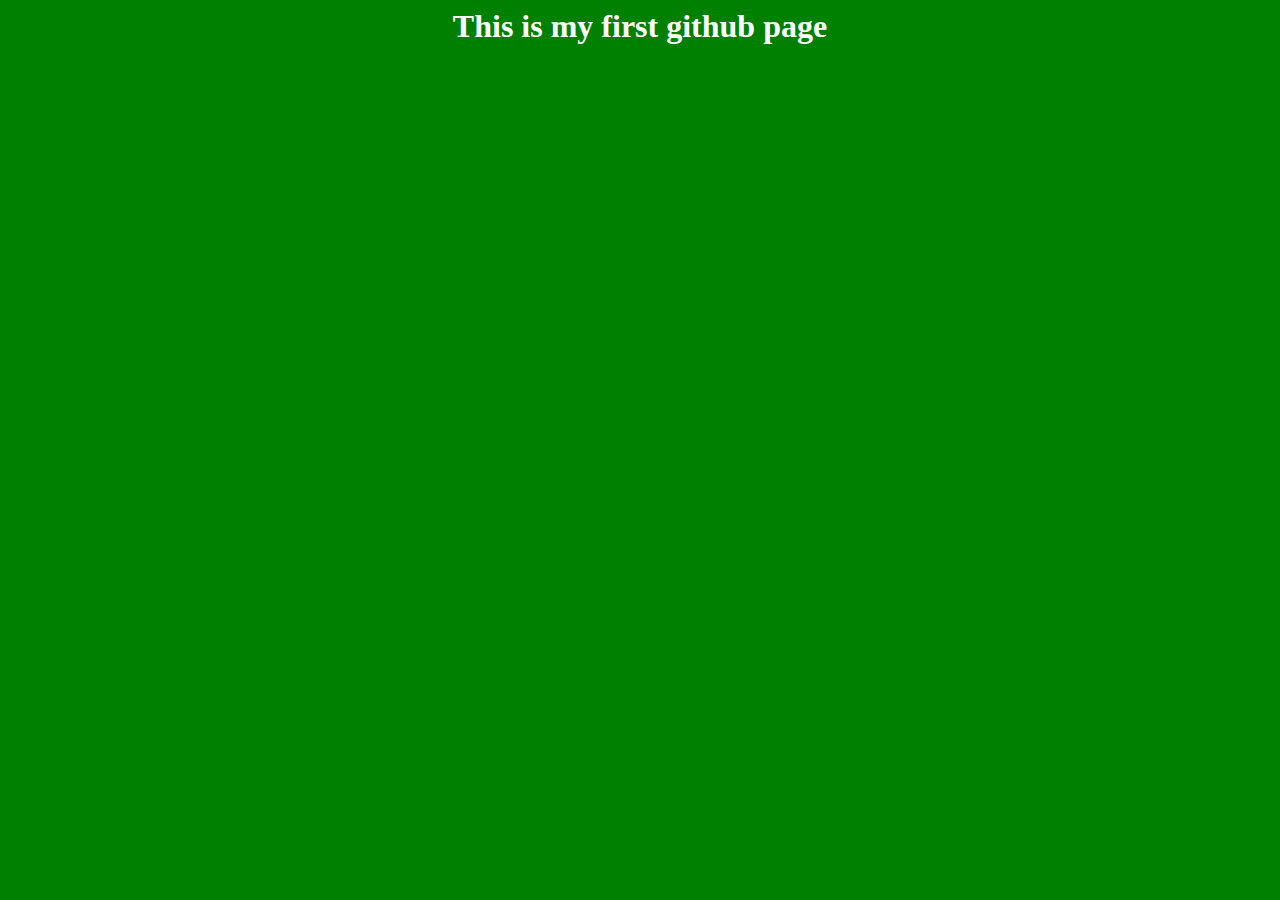
<file: Index.html>
<html>
  <title>
    First website
  </title>
  
  <body>
    <h1>This is my first github page</h1>
  </body>
  
  <style>
    body {
      background-color:green;
      color:#fff;
      text-align:center;
    }
  </style>
  
</html>
</file>
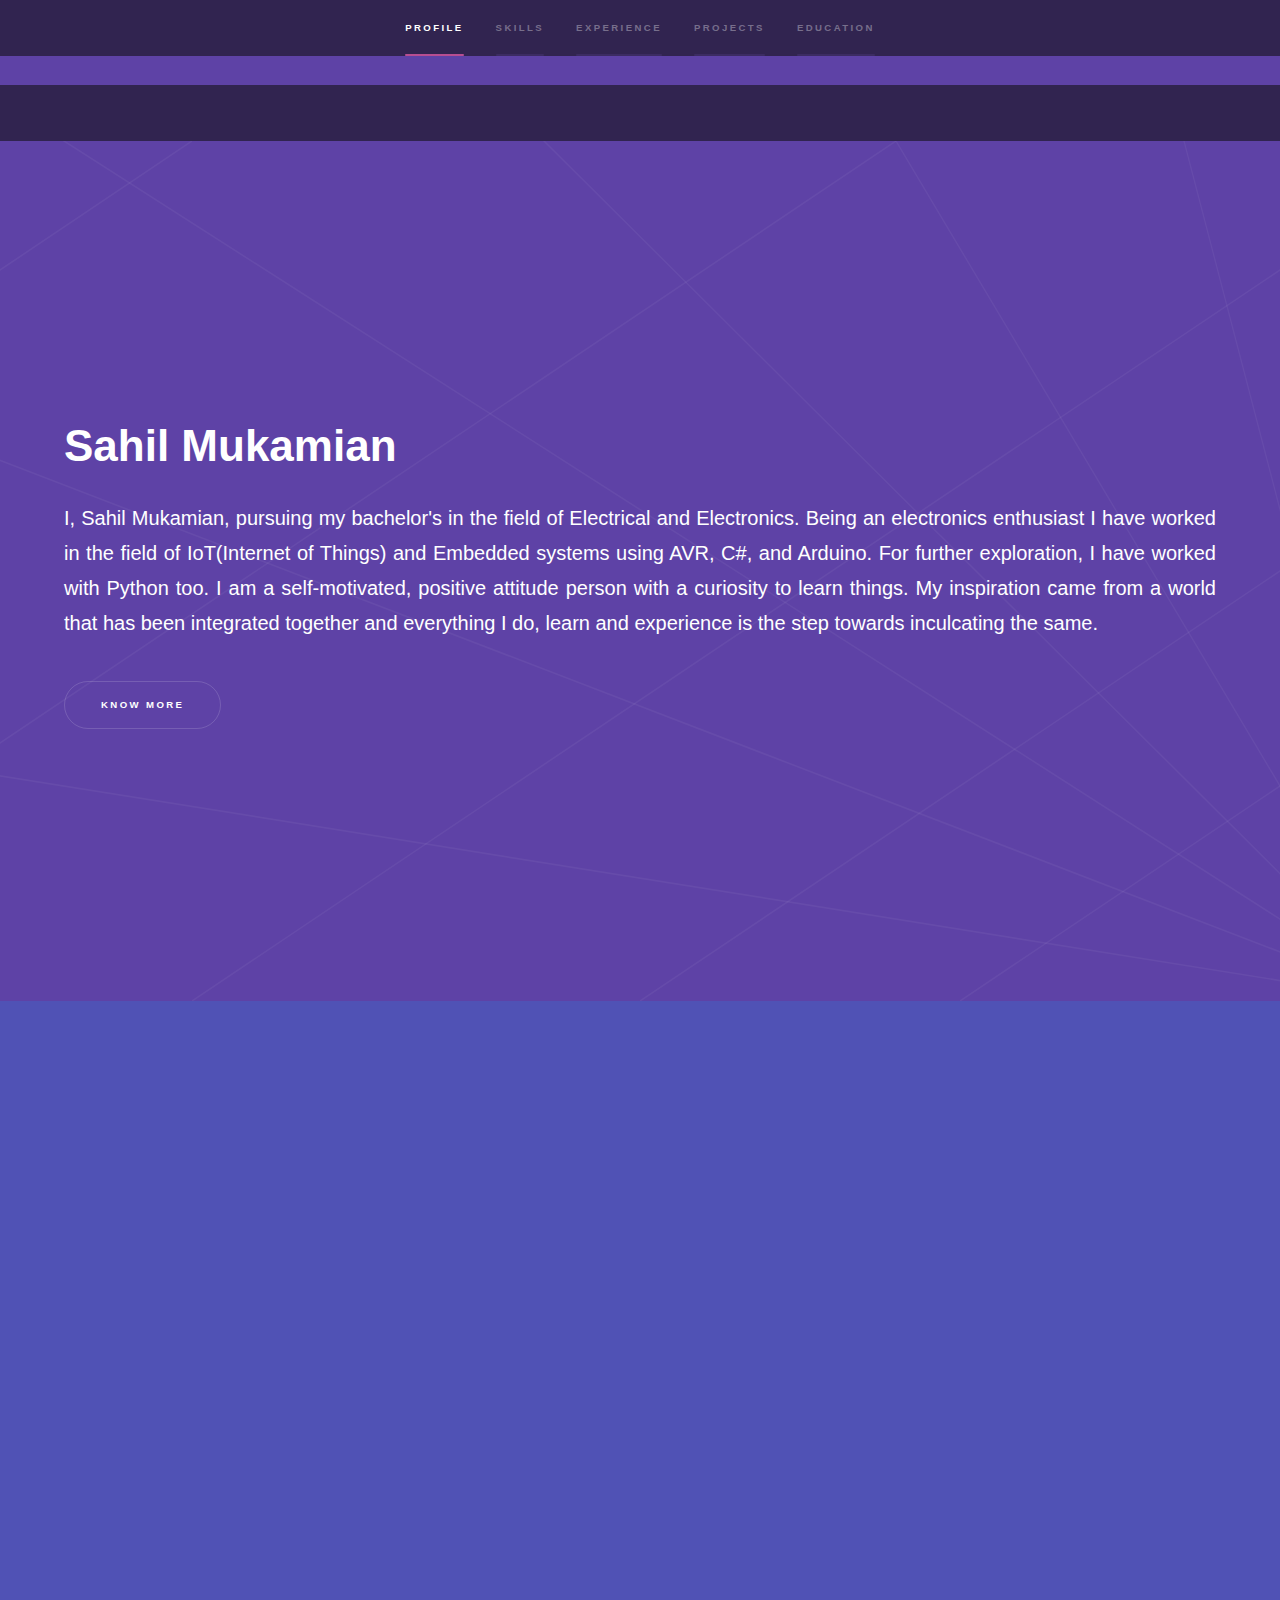
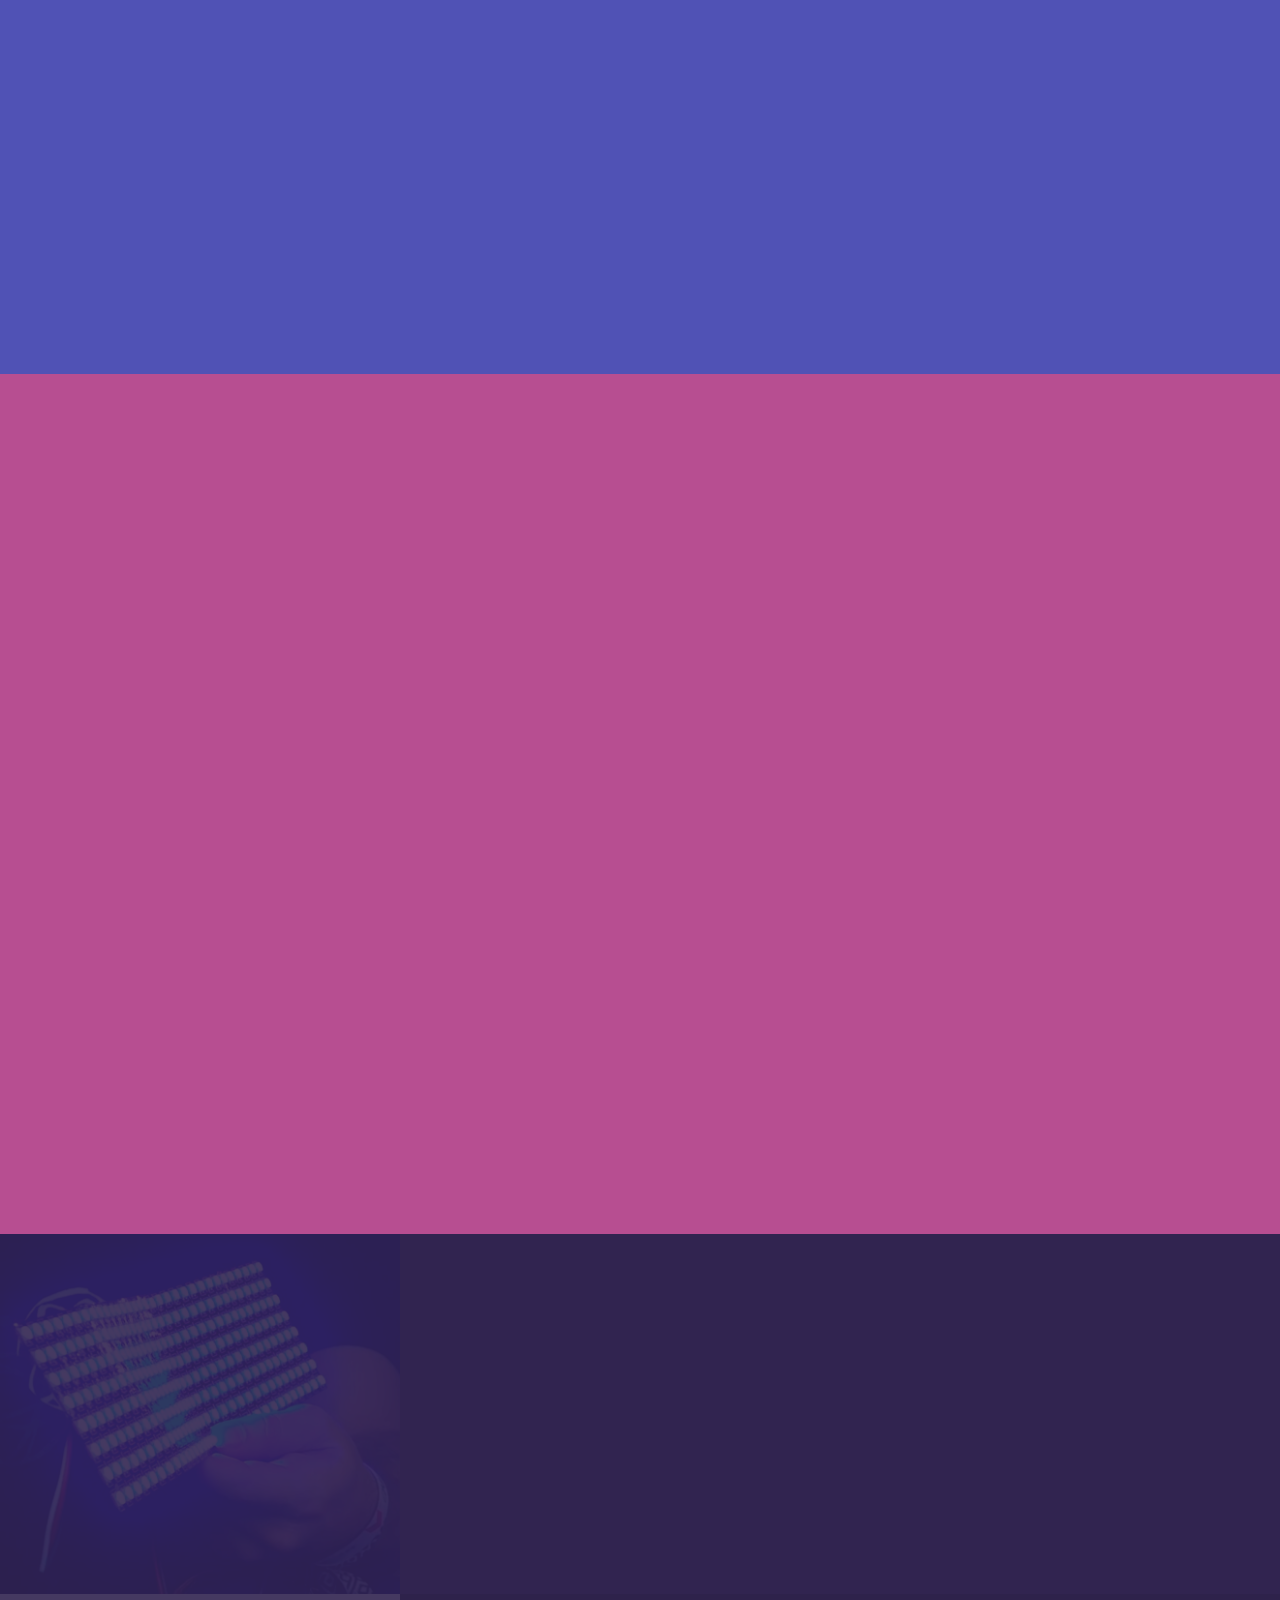
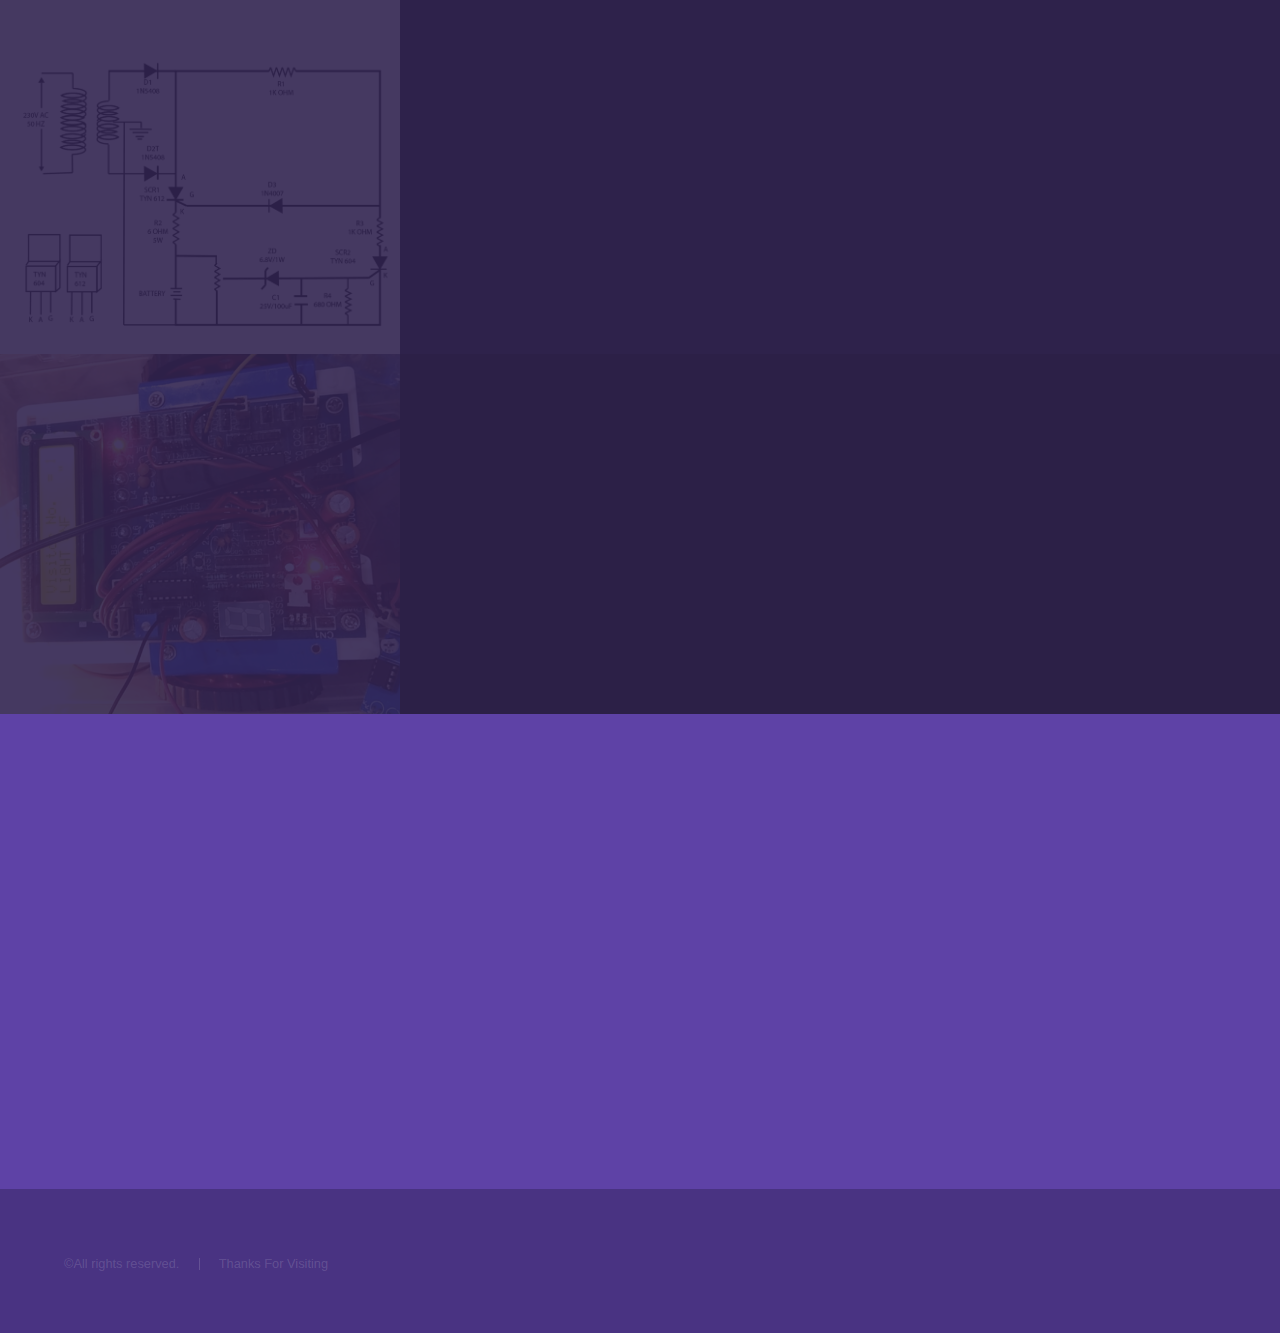
<file: index.html>
<!DOCTYPE HTML>
<!--
	Hyperspace by HTML5 UP
	html5up.net | @ajlkn
	Free for personal and commercial use under the CCA 3.0 license (html5up.net/license)
-->
<html>
	<head>
		<title>Sahil Mukamian</title>
		<meta charset="utf-8" />
		<meta name="viewport" content="width=device-width, initial-scale=1, user-scalable=no" />
		<link rel="stylesheet" href="assets/css/main.css" />
		<noscript><link rel="stylesheet" href="assets/css/noscript.css" /></noscript>
		<link rel = "icon" href ="images/Logo.png" type = "image/x-icon"> 
	</head>
	<header id="header">
				
				<nav>
					<ul>
						<li><a href="https://mukamian.github.io/blog/">Personal Blog</a></li>
						<li><a href="https://mukamian.github.io/design/">Designing</a></li>
					</ul>
				</nav>
			</header>
	<body class="is-preload">

		<!-- Sidebar -->
			<section id="sidebar">
				<div class="inner">
					<nav>
						<ul>
							<li><a href="#intro">Profile</a></li>
							<li><a href="#one">Skills</a></li>
							<li><a href="#two">Experience</a></li>
							<li><a href="#three">Projects</a></li>
							<li><a href="#four">Education</a></li>
						</ul>
					</nav>
				</div>
			</section>

		<!-- Wrapper -->
			<div id="wrapper">

				<!-- Intro -->
					<section id="intro" class="wrapper style1 fullscreen fade-up">
						<div class="inner">
							<h1>Sahil Mukamian</h1>
							<p style="color:#FFFFFF" align="justify">I, Sahil Mukamian, pursuing my bachelor's in the field of Electrical and Electronics. Being an electronics enthusiast I have worked in the field of IoT(Internet of Things) and Embedded systems using AVR, C#, and Arduino. For further exploration, I have worked with Python too. I am a self-motivated, positive attitude person with a curiosity to learn things. My inspiration came from a world that has been integrated together and everything I do, learn and experience is the step towards inculcating the same.
								</p>

							
							<ul class="actions">
								<li><a href="#one" class="button scrolly">Know More</a></li>
							</ul>
						</div>
					</section>

				<!-- One -->
				<section id="one" class="wrapper style2 fade-up">
					<div class="inner">
						<h2>Skills</h2>
						<p>The system I have a knowledge of and have worked with in different project implementation</p>
						<div class="features">
							<section>
								<span class="icon solid major fa-code"></span>
								<h3>Coding Languages</h3>
								<p style="color:#FFFFFF"> 1. C<br>
									2. C++<br>
									3. Python<br>
									4. MySQL
								</p>
							</section>
							<!--<section>
								<span class="icon solid major fa-lock"></span>
								<h3>Aliquam sed nullam</h3>
								<p>Phasellus convallis elit id ullam corper amet et pulvinar. Duis aliquam turpis mauris, sed ultricies erat dapibus.</p>
							</section>-->
							<section>
								<span class="icon solid major fa-cog"></span>
								<h3>Technology Implemented</h3>
								<p style="color:#FFFFFF">1. Embedded Systems<br> 2. Internet of Things<br>3. Product Designing<br> 4. Control Engineering </p>
							</section>
							<section>
								<span class="icon solid major fa-desktop"></span>
								<h3>Softwares</h3>
								<p style="color:#FFFFFF"> 1.  Arduino<br> 2. AutoCAD<br>
									3.  AVR Studio 4<br> 4.  DIPTRACE<br>
									5.  Adobe Illustrator<br>           6.  MATLAB R2017<br>
									7.  Octave<br>                      8.  Adobe Photoshop<br>
									9.  Proteus<br>                    10.  SolidWorks<br>
									11. RSLogix Micro English<br> 12 PVsys
								</p>
							</section>
							<section>
								<span class="icon solid major fa-link"></span>
								<h3>Field Worked In</h3>
								<p style="color:#FFFFFF">1. Hardware Designing<br>2. 3-D Modelling<br>3. Electronics Systems<br>4. Graphic Designing<br>5. System Control<br>6. System Designing<br>7. System Analysis<br>8. PCB Designing</p>
							</section>
						<!--	<section>
								<span class="icon major fa-gem"></span>
								<h3>Aliquam urna dapibus</h3>
								<p>Phasellus convallis elit id ullam corper amet et pulvinar. Duis aliquam turpis mauris, sed ultricies erat dapibus.</p>
							</section>
						</div>
						<ul class="actions">
							<li><a href="generic.html" class="button">Learn more</a></li>
						</ul>-->
					</div>
				</section>

				<!-- two -->
				<section id="two" class="wrapper style3 fullscreen fade-up">
					<div class="inner">
						
						<div class="split style1">
							<section>
								<h2>Experience</h2><br>
								
									<h3>Research Intern (Jun 2019 - Jul 2019)</h3> 
									<span><h7>Baud Resources | www.encube.co</h7><br>
										<p align="justify">Designing, prototyping and control engineering of windTRAIN™ Technology
                                       						 considered by a hiring service</p>
									</span>
								
								<br><br>
									<h3>Graphic Designer (Jan 2020 - Feb 2020)</h3> 
									<span><h7>EnCubes Labs | baudresources.com</h7><br>
										<p align="justify">Designing, prototyping and control engineering of windTRAIN™ Technology
										considered by a hiring service</p>
									</span>
								<br><br>	
									<h3>Chairperson (Jul 2020 - Jul 2021)</h3> 
									<span><h7>IEEE PES MSIT | ieee.msit.in</h7><br>
										<p align="justify">To be the leading provider of scientific and engineering information on
										electric power and energy for the betterment of society, and the preferred professional guidance.</p>
									</span>
								
								
							</section>
							<section>
								<h2>Volunteering</h2>
								
									
										<h4>Jan 15-16,2020</h4>
										<span>Mentor at Ideate For
											India, for Encube Labs
										India</span>
									
										<h4><br>Nov 18-19,2019:</h4>
										<span>Mentor at Atal labs in Govt. School Chandigarh, for EnCube Labs
										India</span>
									
										<h4><br>Sept 14-15,2019:</h4>
										<span>Mentor at Accessible
											India Campaign, 91springbroad, for Banno
											Maker’s space</span>
									
										<h4><br>Nov 12 & Sept 7,2019</h4>
										<span>Mentorship at Hackathon and ideathon
										at The British School, Chanakyapuyi</span>
											
										
								</ul>
							</section>
						</div>
					</div>
				</section>

				

				<!-- One -->
				<section id="three" class="wrapper style4 spotlights">
					<section>
						<a href="PageLED.html" class="image"><img src="images/pic01.jpg" alt="" data-position="center center" /></a>
						<div class="content">
							<div class="inner">
								<h2>LED DISPLAY BOARD</h2>
								<p align="justify">It was designed using NEO PIXAL
									which are the addressable LED
									Strips.</p>
								<ul class="actions">
									<li><a href="PageLED.html" class="button">Learn more</a></li>
								</ul>
							</div>
						</div>
					</section>
					<section>
						<a href="PAGEPB.html" class="image"><img src="images/pic02.jpg" alt="" data-position="top center" /></a>
						<div class="content">
							<div class="inner">
								<h2>Pb-Acid Battery Charger</h2>
								<p align="justify">Implemention of the power electronics
									which would be able to charge a Lead
									Acid battery of 12V battery with 70Ah.</p>
								<ul class="actions">
									<li><a href="PAGEPB.html" class="button">Learn more</a></li>
								</ul>
							</div>
						</div>
					</section>
					<section>
						<a href="PageRAS.html" class="image"><img src="images/pic03.jpg" alt="" data-position="25% 25%" /></a>
						<div class="content">
							<div class="inner">
								<h2>Room Automation</h2>
								<p align="justify">It was a extention to the visitor counter
									in which the light and fan will switch off
									when count is zero.</p>
								<ul class="actions">
									<li><a href="PageRAS.html" class="button">Learn more</a></li>
								</ul>
							</div>
						</div>
					</section>
				
				
				</section>
					<section>
				<!-- four -->
				<section id="four" class="wrapper style1 fade-up">
					<div class="inner">
						
						<div class="split style1">
							<section>
								<h2>Education</h2><br>
								
									<h3>Bachelor of	Technology</h3>
									<span><h7>Maharaja Surajmal Institute of Technology </h7><br>
										Electrical And Electronics | 2017 - 2021<br>
										CGPA: 8.577 | Percentage: 83.467%
									</span>
								
								<br><br>
									<h3>Senior Secondary</h3>
									<span><h7>Shanti Gyan Niketan Sr. Sec. School</h7><br>
									Physics, Chemistry, Mathematics<br>
										English, Physical Education, C++<br>
										Year of Passing: 2016 | Percentage: 83.83%
									</span>
								
								
							</section>
							<section>
							<h3>Social</h3>
										<ul class="icons">
											<li><a href="https://twitter.com/mukamian98" class="icon brands fa-twitter"><span class="label">Twitter</span></a></li>
											<li><a href="https://www.facebook.com/mukamian01/" class="icon brands fa-facebook-f"><span class="label">Facebook</span></a></li>
											<li><a href="https://www.instagram.com/mukamian/" class="icon brands fa-instagram"><span class="label">Instagram</span></a></li>
											<li><a href="https://www.linkedin.com/in/sahil-mukamian-55a2a6173/" class="icon brands fa-linkedin-in"><span class="label">LinkedIn</span></a></li>
										</ul>
									</li>
								</ul>
							</section>
						</div>
					</div>
				</section>
			</div>
		

		<!-- Footer -->
			<footer id="footer" class="wrapper style1-alt">
				<div class="inner">
					<ul class="menu">
						<li>&copy;All rights reserved.</li><li>Thanks For Visiting <!--<a href="http://html5up.net"></a>--></li>
					</ul>
				</div>
			</footer>

		<!-- Scripts -->
			<script src="assets/js/jquery.min.js"></script>
			<script src="assets/js/jquery.scrollex.min.js"></script>
			<script src="assets/js/jquery.scrolly.min.js"></script>
			<script src="assets/js/browser.min.js"></script>
			<script src="assets/js/breakpoints.min.js"></script>
			<script src="assets/js/util.js"></script>
			<script src="assets/js/main.js"></script>

	</body>
</html>
</file>
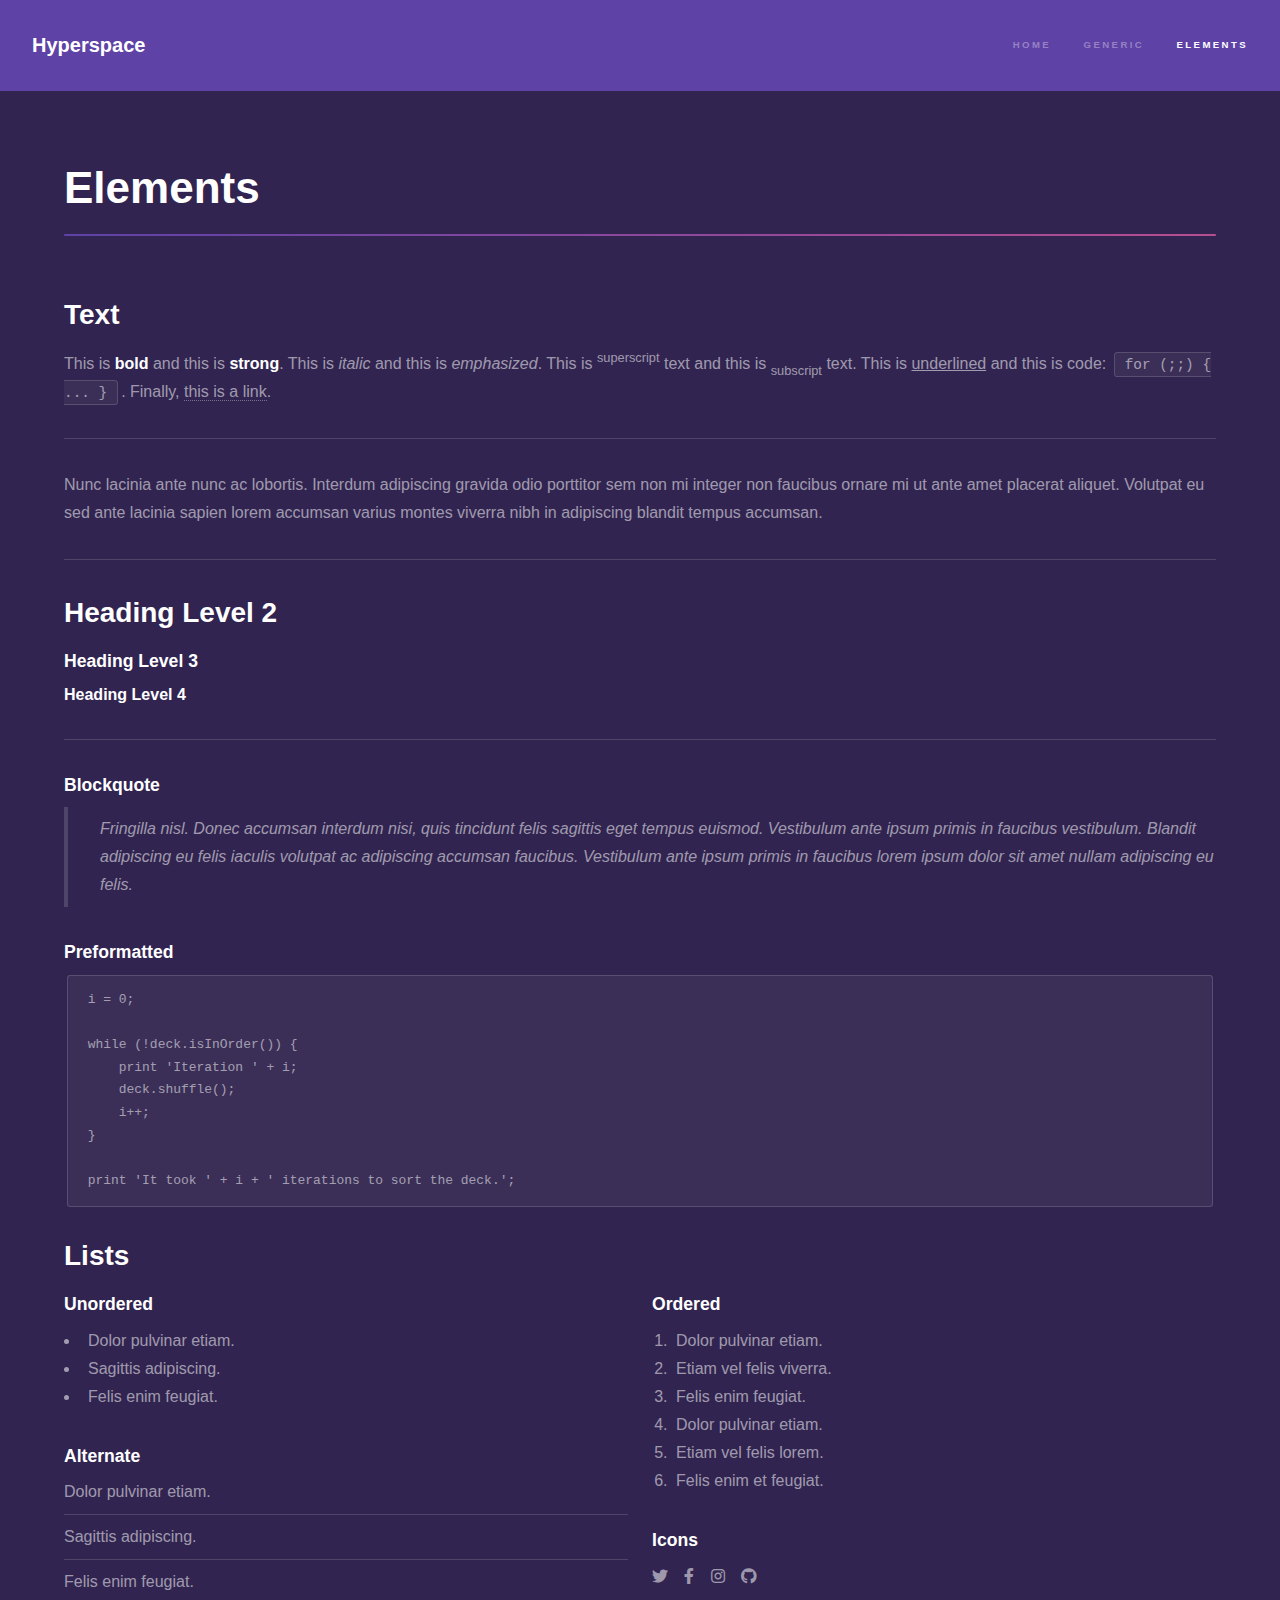
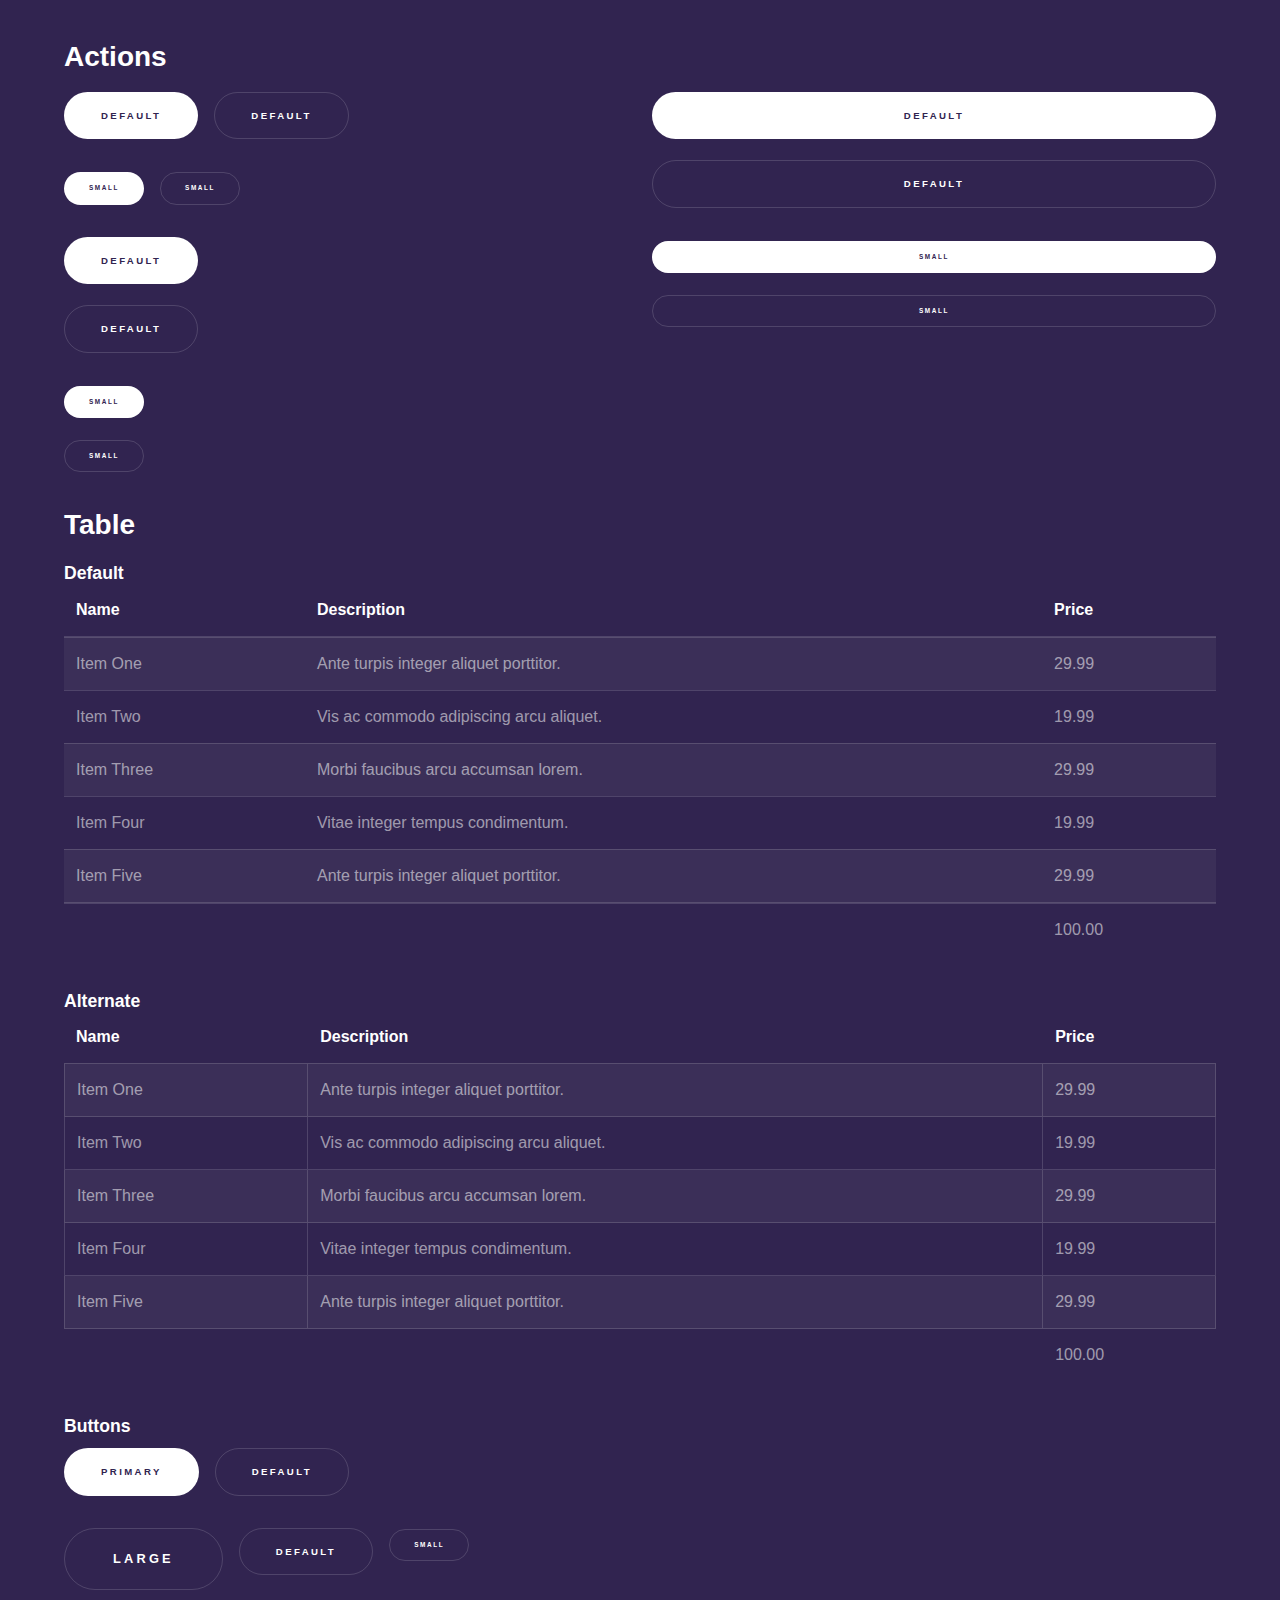
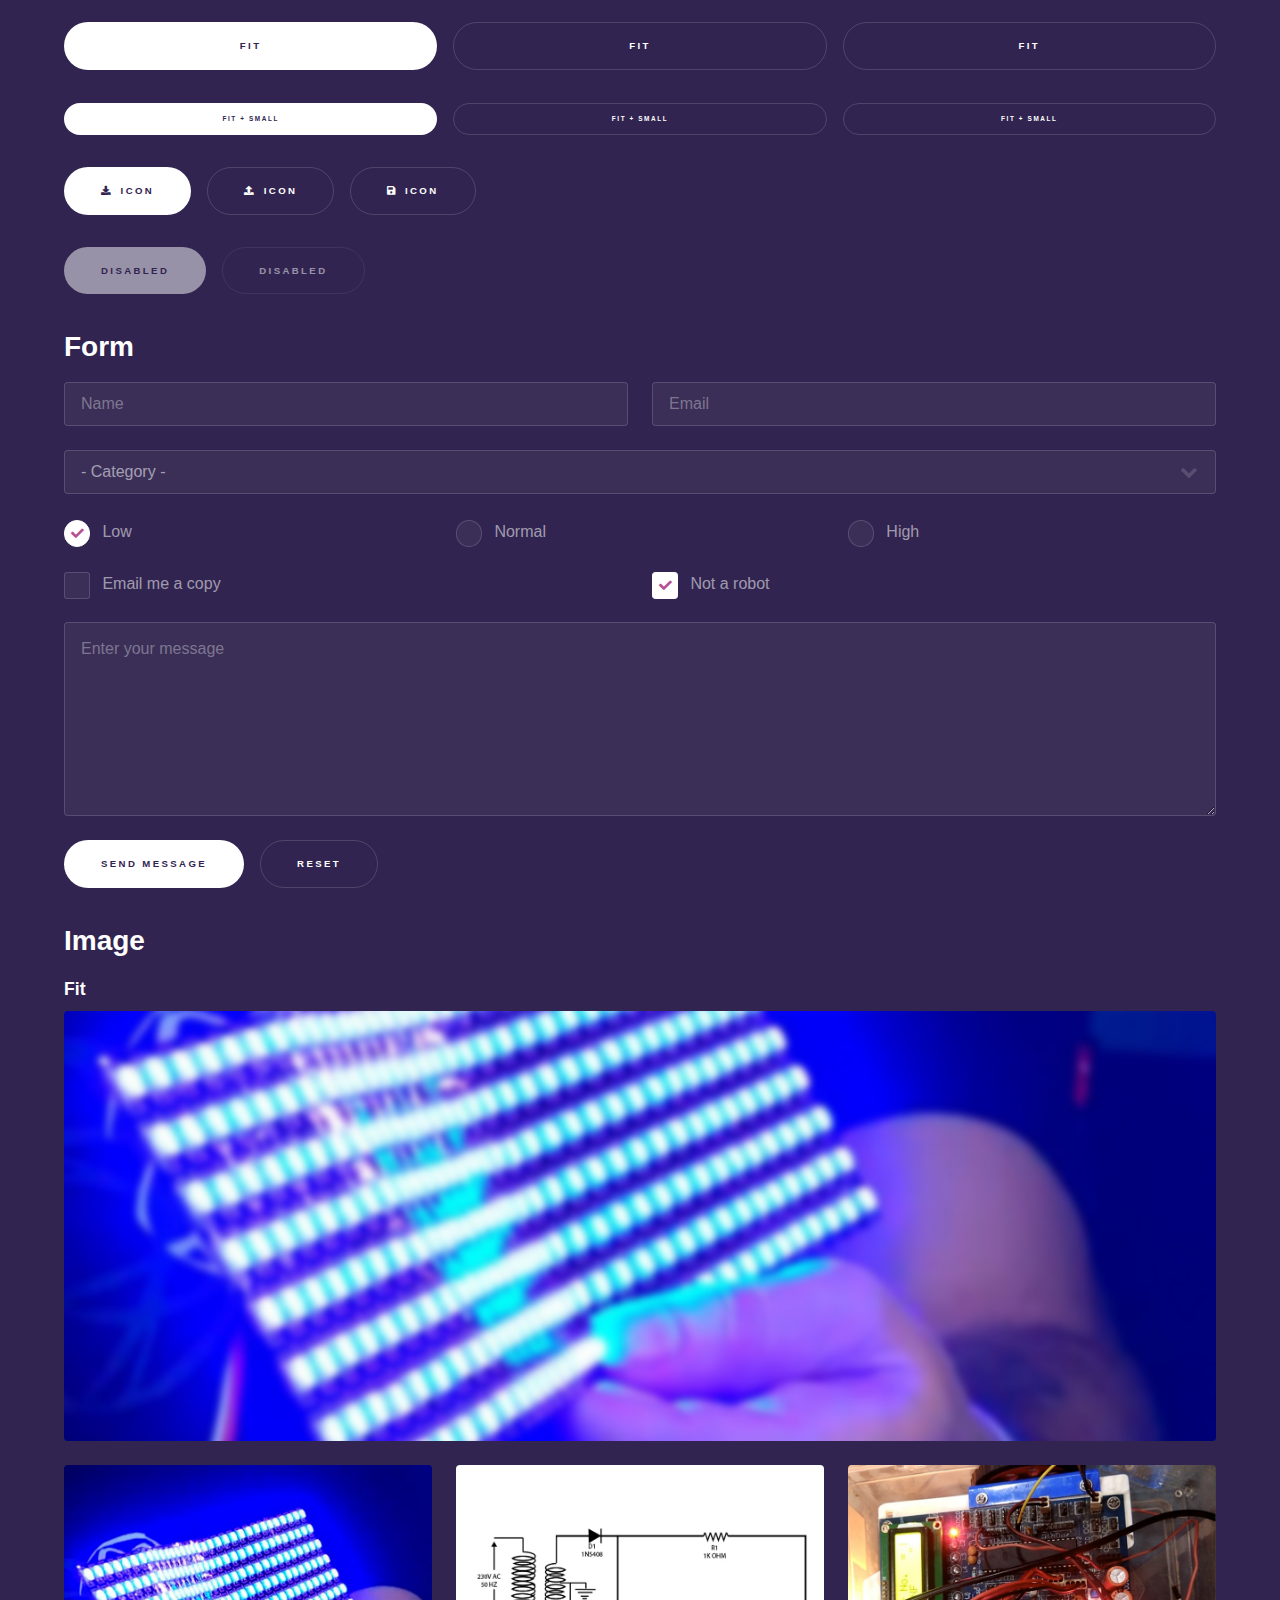
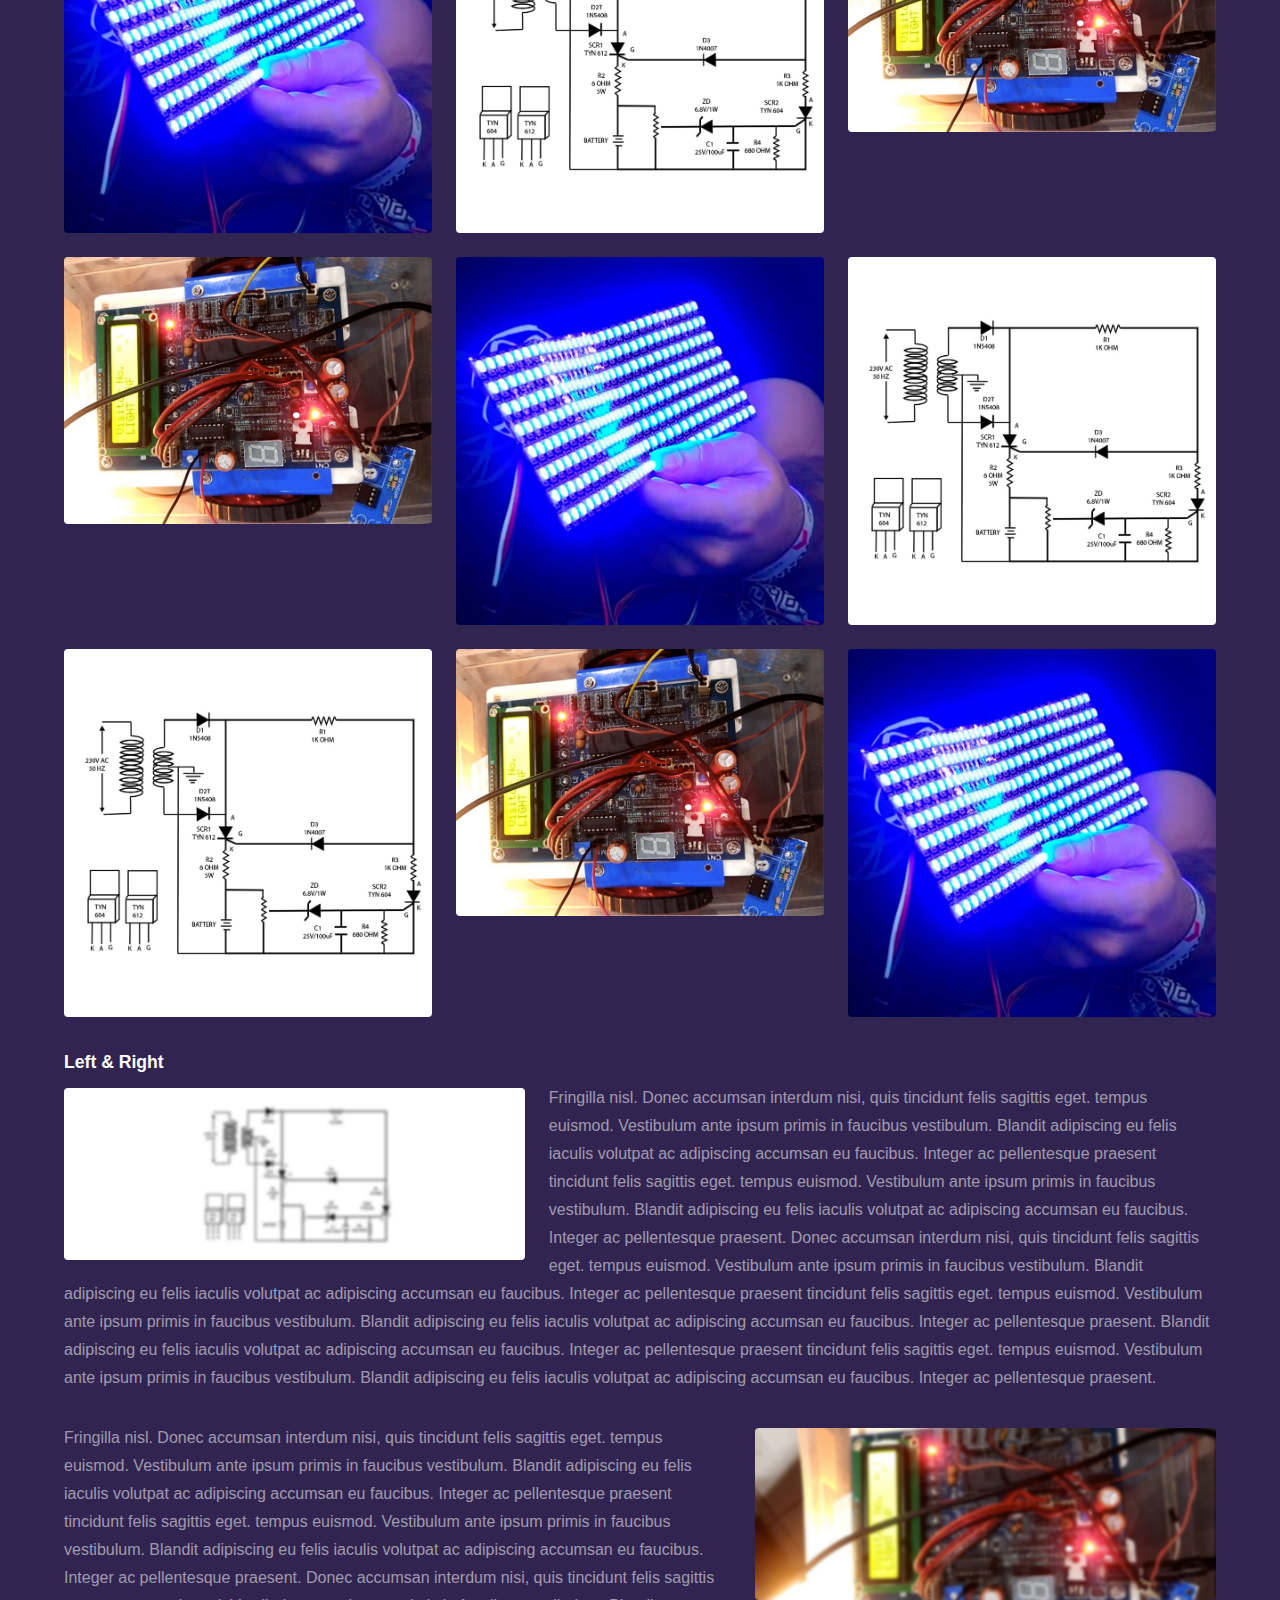
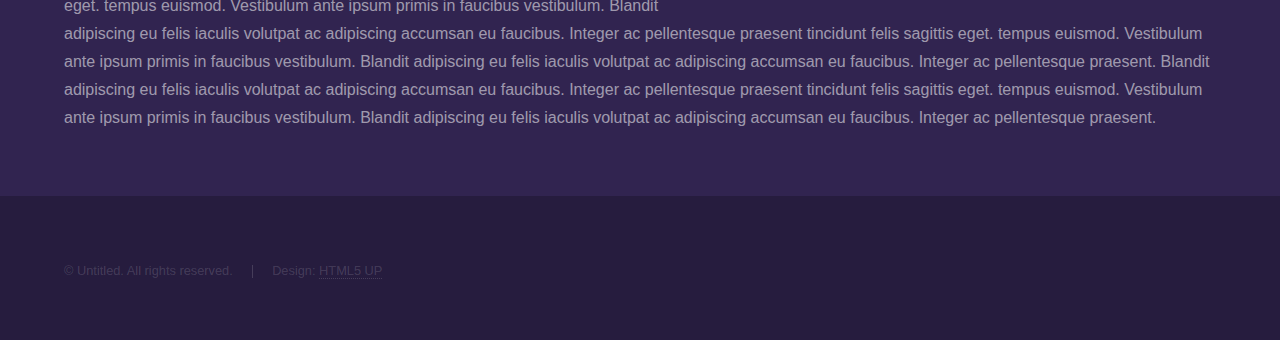
<file: elements.html>
<!DOCTYPE HTML>
<!--
	Hyperspace by HTML5 UP
	html5up.net | @ajlkn
	Free for personal and commercial use under the CCA 3.0 license (html5up.net/license)
-->
<html>
	<head>
		<title>Elements - Hyperspace by HTML5 UP</title>
		<meta charset="utf-8" />
		<meta name="viewport" content="width=device-width, initial-scale=1, user-scalable=no" />
		<link rel="stylesheet" href="assets/css/main.css" />
		<noscript><link rel="stylesheet" href="assets/css/noscript.css" /></noscript>
	</head>
	<body class="is-preload">

		<!-- Header -->
			<header id="header">
				<a href="index.html" class="title">Hyperspace</a>
				<nav>
					<ul>
						<li><a href="index.html">Home</a></li>
						<li><a href="generic.html">Generic</a></li>
						<li><a href="elements.html"  class="active">Elements</a></li>
					</ul>
				</nav>
			</header>

		<!-- Wrapper -->
			<div id="wrapper">

				<!-- Main -->
					<section id="main" class="wrapper">
						<div class="inner">
							<h1 class="major">Elements</h1>

							<!-- Text -->
								<section>
									<h2>Text</h2>
									<p>This is <b>bold</b> and this is <strong>strong</strong>. This is <i>italic</i> and this is <em>emphasized</em>.
									This is <sup>superscript</sup> text and this is <sub>subscript</sub> text.
									This is <u>underlined</u> and this is code: <code>for (;;) { ... }</code>. Finally, <a href="#">this is a link</a>.</p>
									<hr />
									<p>Nunc lacinia ante nunc ac lobortis. Interdum adipiscing gravida odio porttitor sem non mi integer non faucibus ornare mi ut ante amet placerat aliquet. Volutpat eu sed ante lacinia sapien lorem accumsan varius montes viverra nibh in adipiscing blandit tempus accumsan.</p>
									<hr />
									<h2>Heading Level 2</h2>
									<h3>Heading Level 3</h3>
									<h4>Heading Level 4</h4>
									<hr />
									<h3>Blockquote</h3>
									<blockquote>Fringilla nisl. Donec accumsan interdum nisi, quis tincidunt felis sagittis eget tempus euismod. Vestibulum ante ipsum primis in faucibus vestibulum. Blandit adipiscing eu felis iaculis volutpat ac adipiscing accumsan faucibus. Vestibulum ante ipsum primis in faucibus lorem ipsum dolor sit amet nullam adipiscing eu felis.</blockquote>
									<h3>Preformatted</h3>
									<pre><code>i = 0;

while (!deck.isInOrder()) {
    print 'Iteration ' + i;
    deck.shuffle();
    i++;
}

print 'It took ' + i + ' iterations to sort the deck.';</code></pre>
								</section>

							<!-- Lists -->
								<section>
									<h2>Lists</h2>
									<div class="row">
										<div class="col-6 col-12-medium">
											<h3>Unordered</h3>
											<ul>
												<li>Dolor pulvinar etiam.</li>
												<li>Sagittis adipiscing.</li>
												<li>Felis enim feugiat.</li>
											</ul>
											<h3>Alternate</h3>
											<ul class="alt">
												<li>Dolor pulvinar etiam.</li>
												<li>Sagittis adipiscing.</li>
												<li>Felis enim feugiat.</li>
											</ul>
										</div>
										<div class="col-6 col-12-medium">
											<h3>Ordered</h3>
											<ol>
												<li>Dolor pulvinar etiam.</li>
												<li>Etiam vel felis viverra.</li>
												<li>Felis enim feugiat.</li>
												<li>Dolor pulvinar etiam.</li>
												<li>Etiam vel felis lorem.</li>
												<li>Felis enim et feugiat.</li>
											</ol>
											<h3>Icons</h3>
											<ul class="icons">
												<li><a href="#" class="icon brands fa-twitter"><span class="label">Twitter</span></a></li>
												<li><a href="#" class="icon brands fa-facebook-f"><span class="label">Facebook</span></a></li>
												<li><a href="#" class="icon brands fa-instagram"><span class="label">Instagram</span></a></li>
												<li><a href="#" class="icon brands fa-github"><span class="label">Github</span></a></li>
											</ul>
										</div>
									</div>
									<h2>Actions</h2>
									<div class="row">
										<div class="col-6 col-12-medium">
											<ul class="actions">
												<li><a href="#" class="button primary">Default</a></li>
												<li><a href="#" class="button">Default</a></li>
											</ul>
											<ul class="actions small">
												<li><a href="#" class="button primary small">Small</a></li>
												<li><a href="#" class="button small">Small</a></li>
											</ul>
											<ul class="actions stacked">
												<li><a href="#" class="button primary">Default</a></li>
												<li><a href="#" class="button">Default</a></li>
											</ul>
											<ul class="actions stacked">
												<li><a href="#" class="button primary small">Small</a></li>
												<li><a href="#" class="button small">Small</a></li>
											</ul>
										</div>
										<div class="col-6 col-12-medium">
											<ul class="actions stacked">
												<li><a href="#" class="button primary fit">Default</a></li>
												<li><a href="#" class="button fit">Default</a></li>
											</ul>
											<ul class="actions stacked">
												<li><a href="#" class="button primary small fit">Small</a></li>
												<li><a href="#" class="button small fit">Small</a></li>
											</ul>
										</div>
									</div>
								</section>

							<!-- Table -->
								<section>
									<h2>Table</h2>
									<h3>Default</h3>
									<div class="table-wrapper">
										<table>
											<thead>
												<tr>
													<th>Name</th>
													<th>Description</th>
													<th>Price</th>
												</tr>
											</thead>
											<tbody>
												<tr>
													<td>Item One</td>
													<td>Ante turpis integer aliquet porttitor.</td>
													<td>29.99</td>
												</tr>
												<tr>
													<td>Item Two</td>
													<td>Vis ac commodo adipiscing arcu aliquet.</td>
													<td>19.99</td>
												</tr>
												<tr>
													<td>Item Three</td>
													<td> Morbi faucibus arcu accumsan lorem.</td>
													<td>29.99</td>
												</tr>
												<tr>
													<td>Item Four</td>
													<td>Vitae integer tempus condimentum.</td>
													<td>19.99</td>
												</tr>
												<tr>
													<td>Item Five</td>
													<td>Ante turpis integer aliquet porttitor.</td>
													<td>29.99</td>
												</tr>
											</tbody>
											<tfoot>
												<tr>
													<td colspan="2"></td>
													<td>100.00</td>
												</tr>
											</tfoot>
										</table>
									</div>

									<h3>Alternate</h3>
									<div class="table-wrapper">
										<table class="alt">
											<thead>
												<tr>
													<th>Name</th>
													<th>Description</th>
													<th>Price</th>
												</tr>
											</thead>
											<tbody>
												<tr>
													<td>Item One</td>
													<td>Ante turpis integer aliquet porttitor.</td>
													<td>29.99</td>
												</tr>
												<tr>
													<td>Item Two</td>
													<td>Vis ac commodo adipiscing arcu aliquet.</td>
													<td>19.99</td>
												</tr>
												<tr>
													<td>Item Three</td>
													<td> Morbi faucibus arcu accumsan lorem.</td>
													<td>29.99</td>
												</tr>
												<tr>
													<td>Item Four</td>
													<td>Vitae integer tempus condimentum.</td>
													<td>19.99</td>
												</tr>
												<tr>
													<td>Item Five</td>
													<td>Ante turpis integer aliquet porttitor.</td>
													<td>29.99</td>
												</tr>
											</tbody>
											<tfoot>
												<tr>
													<td colspan="2"></td>
													<td>100.00</td>
												</tr>
											</tfoot>
										</table>
									</div>
								</section>

							<!-- Buttons -->
								<section>
									<h3>Buttons</h3>
									<ul class="actions">
										<li><a href="#" class="button primary">Primary</a></li>
										<li><a href="#" class="button">Default</a></li>
									</ul>
									<ul class="actions">
										<li><a href="#" class="button large">Large</a></li>
										<li><a href="#" class="button">Default</a></li>
										<li><a href="#" class="button small">Small</a></li>
									</ul>
									<ul class="actions fit">
										<li><a href="#" class="button primary fit">Fit</a></li>
										<li><a href="#" class="button fit">Fit</a></li>
										<li><a href="#" class="button fit">Fit</a></li>
									</ul>
									<ul class="actions fit small">
										<li><a href="#" class="button primary fit small">Fit + Small</a></li>
										<li><a href="#" class="button fit small">Fit + Small</a></li>
										<li><a href="#" class="button fit small">Fit + Small</a></li>
									</ul>
									<ul class="actions">
										<li><a href="#" class="button primary icon solid fa-download">Icon</a></li>
										<li><a href="#" class="button icon solid fa-upload">Icon</a></li>
										<li><a href="#" class="button icon solid fa-save">Icon</a></li>
									</ul>
									<ul class="actions">
										<li><span class="button primary disabled">Disabled</span></li>
										<li><span class="button disabled">Disabled</span></li>
									</ul>
								</section>

							<!-- Form -->
								<section>
									<h2>Form</h2>
									<form method="post" action="#">
										<div class="row gtr-uniform">
											<div class="col-6 col-12-xsmall">
												<input type="text" name="demo-name" id="demo-name" value="" placeholder="Name" />
											</div>
											<div class="col-6 col-12-xsmall">
												<input type="email" name="demo-email" id="demo-email" value="" placeholder="Email" />
											</div>
											<div class="col-12">
												<select name="demo-category" id="demo-category">
													<option value="">- Category -</option>
													<option value="1">Manufacturing</option>
													<option value="1">Shipping</option>
													<option value="1">Administration</option>
													<option value="1">Human Resources</option>
												</select>
											</div>
											<div class="col-4 col-12-small">
												<input type="radio" id="demo-priority-low" name="demo-priority" checked>
												<label for="demo-priority-low">Low</label>
											</div>
											<div class="col-4 col-12-small">
												<input type="radio" id="demo-priority-normal" name="demo-priority">
												<label for="demo-priority-normal">Normal</label>
											</div>
											<div class="col-4 col-12-small">
												<input type="radio" id="demo-priority-high" name="demo-priority">
												<label for="demo-priority-high">High</label>
											</div>
											<div class="col-6 col-12-small">
												<input type="checkbox" id="demo-copy" name="demo-copy">
												<label for="demo-copy">Email me a copy</label>
											</div>
											<div class="col-6 col-12-small">
												<input type="checkbox" id="demo-human" name="demo-human" checked>
												<label for="demo-human">Not a robot</label>
											</div>
											<div class="col-12">
												<textarea name="demo-message" id="demo-message" placeholder="Enter your message" rows="6"></textarea>
											</div>
											<div class="col-12">
												<ul class="actions">
													<li><input type="submit" value="Send Message" class="primary" /></li>
													<li><input type="reset" value="Reset" /></li>
												</ul>
											</div>
										</div>
									</form>
								</section>

							<!-- Image -->
								<section>
									<h2>Image</h2>
									<h3>Fit</h3>
									<div class="box alt">
										<div class="row gtr-uniform">
											<div class="col-12"><span class="image fit"><img src="images/pic04.jpg" alt="" /></span></div>
											<div class="col-4"><span class="image fit"><img src="images/pic01.jpg" alt="" /></span></div>
											<div class="col-4"><span class="image fit"><img src="images/pic02.jpg" alt="" /></span></div>
											<div class="col-4"><span class="image fit"><img src="images/pic03.jpg" alt="" /></span></div>
											<div class="col-4"><span class="image fit"><img src="images/pic03.jpg" alt="" /></span></div>
											<div class="col-4"><span class="image fit"><img src="images/pic01.jpg" alt="" /></span></div>
											<div class="col-4"><span class="image fit"><img src="images/pic02.jpg" alt="" /></span></div>
											<div class="col-4"><span class="image fit"><img src="images/pic02.jpg" alt="" /></span></div>
											<div class="col-4"><span class="image fit"><img src="images/pic03.jpg" alt="" /></span></div>
											<div class="col-4"><span class="image fit"><img src="images/pic01.jpg" alt="" /></span></div>
										</div>
									</div>
									<h3>Left &amp; Right</h3>
									<p><span class="image left"><img src="images/pic05.jpg" alt="" /></span>Fringilla nisl. Donec accumsan interdum nisi, quis tincidunt felis sagittis eget. tempus euismod. Vestibulum ante ipsum primis in faucibus vestibulum. Blandit adipiscing eu felis iaculis volutpat ac adipiscing accumsan eu faucibus. Integer ac pellentesque praesent tincidunt felis sagittis eget. tempus euismod. Vestibulum ante ipsum primis in faucibus vestibulum. Blandit adipiscing eu felis iaculis volutpat ac adipiscing accumsan eu faucibus. Integer ac pellentesque praesent. Donec accumsan interdum nisi, quis tincidunt felis sagittis eget. tempus euismod. Vestibulum ante ipsum primis in faucibus vestibulum. Blandit adipiscing eu felis iaculis volutpat ac adipiscing accumsan eu faucibus. Integer ac pellentesque praesent tincidunt felis sagittis eget. tempus euismod. Vestibulum ante ipsum primis in faucibus vestibulum. Blandit adipiscing eu felis iaculis volutpat ac adipiscing accumsan eu faucibus. Integer ac pellentesque praesent. Blandit adipiscing eu felis iaculis volutpat ac adipiscing accumsan eu faucibus. Integer ac pellentesque praesent tincidunt felis sagittis eget. tempus euismod. Vestibulum ante ipsum primis in faucibus vestibulum. Blandit adipiscing eu felis iaculis volutpat ac adipiscing accumsan eu faucibus. Integer ac pellentesque praesent.</p>
									<p><span class="image right"><img src="images/pic06.jpg" alt="" /></span>Fringilla nisl. Donec accumsan interdum nisi, quis tincidunt felis sagittis eget. tempus euismod. Vestibulum ante ipsum primis in faucibus vestibulum. Blandit adipiscing eu felis iaculis volutpat ac adipiscing accumsan eu faucibus. Integer ac pellentesque praesent tincidunt felis sagittis eget. tempus euismod. Vestibulum ante ipsum primis in faucibus vestibulum. Blandit adipiscing eu felis iaculis volutpat ac adipiscing accumsan eu faucibus. Integer ac pellentesque praesent. Donec accumsan interdum nisi, quis tincidunt felis sagittis eget. tempus euismod. Vestibulum ante ipsum primis in faucibus vestibulum. Blandit adipiscing eu felis iaculis volutpat ac adipiscing accumsan eu faucibus. Integer ac pellentesque praesent tincidunt felis sagittis eget. tempus euismod. Vestibulum ante ipsum primis in faucibus vestibulum. Blandit adipiscing eu felis iaculis volutpat ac adipiscing accumsan eu faucibus. Integer ac pellentesque praesent. Blandit adipiscing eu felis iaculis volutpat ac adipiscing accumsan eu faucibus. Integer ac pellentesque praesent tincidunt felis sagittis eget. tempus euismod. Vestibulum ante ipsum primis in faucibus vestibulum. Blandit adipiscing eu felis iaculis volutpat ac adipiscing accumsan eu faucibus. Integer ac pellentesque praesent.</p>
								</section>

						</div>
					</section>

			</div>

		<!-- Footer -->
			<footer id="footer" class="wrapper alt">
				<div class="inner">
					<ul class="menu">
						<li>&copy; Untitled. All rights reserved.</li><li>Design: <a href="http://html5up.net">HTML5 UP</a></li>
					</ul>
				</div>
			</footer>

		<!-- Scripts -->
			<script src="assets/js/jquery.min.js"></script>
			<script src="assets/js/jquery.scrollex.min.js"></script>
			<script src="assets/js/jquery.scrolly.min.js"></script>
			<script src="assets/js/browser.min.js"></script>
			<script src="assets/js/breakpoints.min.js"></script>
			<script src="assets/js/util.js"></script>
			<script src="assets/js/main.js"></script>

	</body>
</html>
</file>
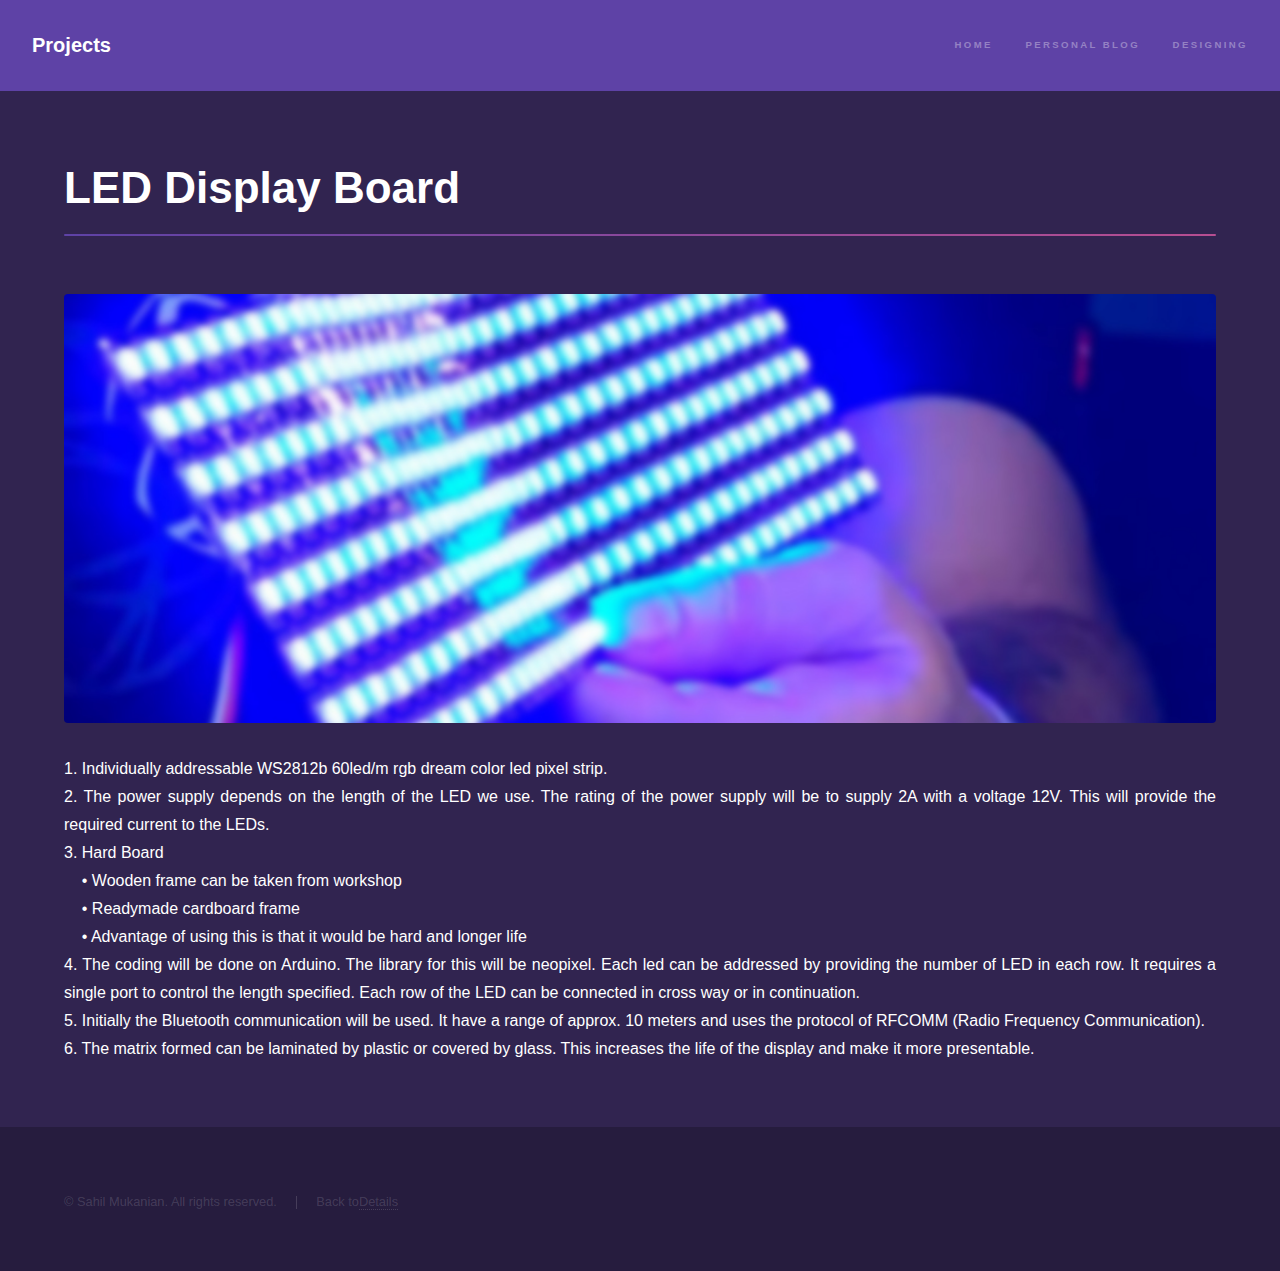
<file: PageLED.html>
<!DOCTYPE HTML>
<!--
	Hyperspace by HTML5 UP
	html5up.net | @ajlkn
	Free for personal and commercial use under the CCA 3.0 license (html5up.net/license)
-->
<html>
	<head>
		<title>Project Explaination</title>
		<meta charset="utf-8" />
		<meta name="viewport" content="width=device-width, initial-scale=1, user-scalable=no" />
		<link rel="stylesheet" href="assets/css/main.css" />
		<noscript><link rel="stylesheet" href="assets/css/noscript.css" /></noscript>
	</head>
	<body class="is-preload">

		<!-- Header -->
			<header id="header">
				<a href="index.html" class="title">Projects</a>
				<nav>
					<ul>
						<li><a href="index.html">Home</a></li>
						<li><a href="https://mukamian.github.io/blog/">Personal Blog</a></li>
						<li><a href="https://mukamian.github.io/design/">Designing</a></li>
					</ul>
				</nav>
			</header>

		<!-- Wrapper -->
			<div id="wrapper">

				<!-- Main -->
					<section id="main" class="wrapper">
						<div class="inner">
							<h1 class="major">LED Display Board</h1>
							<span class="image fit"><img src="images/pic04.jpg" alt="" /></span>
							
							<p style="color:#FFFFFF" align="justify">
								1. Individually addressable WS2812b 60led/m rgb dream color led pixel strip.<br>
							2. The power supply depends on the length of the LED we use. The rating of the power supply will be to supply 2A with a voltage 12V. This will provide the required current to the LEDs.<br>
								3. Hard Board<br>
								
								&nbsp;&nbsp;&nbsp;&nbsp;•	Wooden frame can be taken from workshop <br>
								&nbsp;&nbsp;&nbsp;&nbsp;•	Readymade cardboard frame<br>
								&nbsp;&nbsp;&nbsp;&nbsp;•	Advantage of using this is that it would be hard and longer life<br>
								4. The coding will be done on Arduino. The library for this will be neopixel. Each led can be addressed by providing the number of LED in each row. It requires a single port to control the length specified. Each row of the LED can be connected in cross way or in continuation.<br>
								5. Initially the Bluetooth communication will be used. It have a range of approx. 10 meters  and uses the protocol of RFCOMM (Radio Frequency Communication).<br>
								6. The matrix formed can be laminated by plastic or covered by glass. This increases the life of the display and make it more presentable.<br>
								
							
							</p>
						</div>
					</section>

			</div>

		<!-- Footer -->
			<footer id="footer" class="wrapper alt">
				<div class="inner">
					<ul class="menu">
						<li>&copy; Sahil Mukanian. All rights reserved.</li><li>Back to<a href="https://mukamian.github.io/">Details</a></li>
					</ul>
				</div>
			</footer>

		<!-- Scripts -->
			<script src="assets/js/jquery.min.js"></script>
			<script src="assets/js/jquery.scrollex.min.js"></script>
			<script src="assets/js/jquery.scrolly.min.js"></script>
			<script src="assets/js/browser.min.js"></script>
			<script src="assets/js/breakpoints.min.js"></script>
			<script src="assets/js/util.js"></script>
			<script src="assets/js/main.js"></script>

	</body>
</html>
</file>
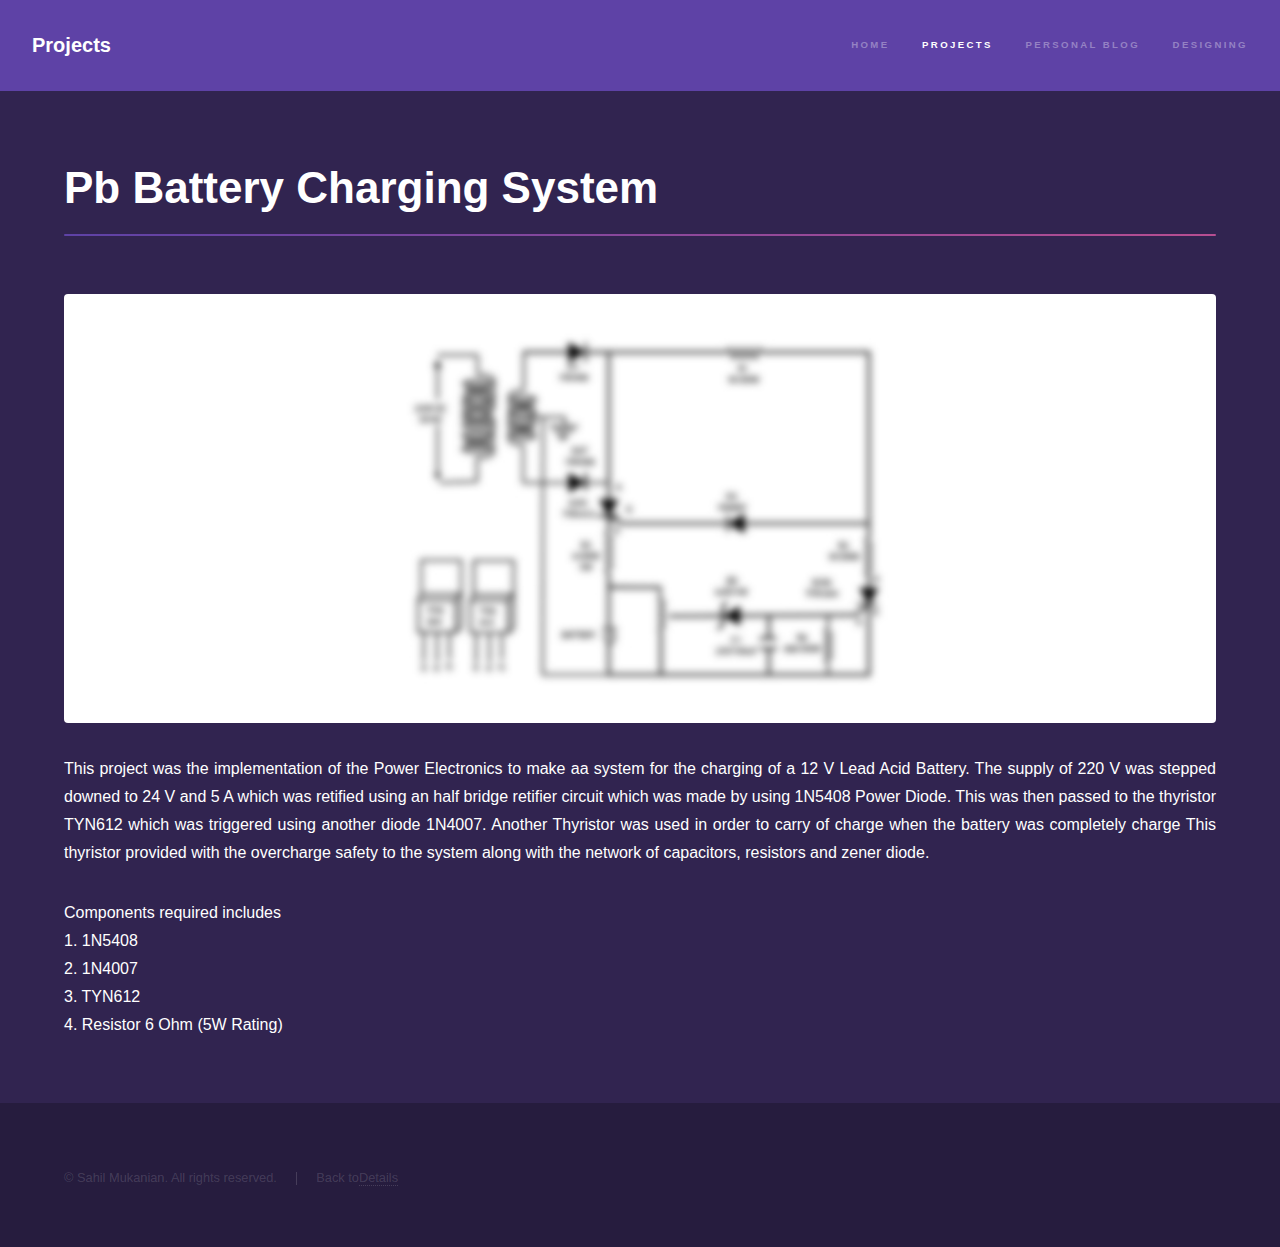
<file: PAGEPB.html>
<!DOCTYPE HTML>
<!--
	Hyperspace by HTML5 UP
	html5up.net | @ajlkn
	Free for personal and commercial use under the CCA 3.0 license (html5up.net/license)
-->
<html>
	<head>
		<title>Project Explaination</title>
		<meta charset="utf-8" />
		<meta name="viewport" content="width=device-width, initial-scale=1, user-scalable=no" />
		<link rel="stylesheet" href="assets/css/main.css" />
		<noscript><link rel="stylesheet" href="assets/css/noscript.css" /></noscript>
	</head>
	<body class="is-preload">

		<!-- Header -->
			<header id="header">
				<a href="index.html" class="title">Projects</a>
				<nav>
					<ul>
						<li><a href="index.html">Home</a></li>
						<li><a href="PagePB.html" class="active">Projects</a></li>
						<li><a href="https://mukamian.github.io/blog/">Personal Blog</a></li>
						<li><a href="https://mukamian.github.io/design/">Designing</a></li>
					</ul>
				</nav>
			</header>

		<!-- Wrapper -->
			<div id="wrapper">

				<!-- Main -->
					<section id="main" class="wrapper">
						<div class="inner">
							<h1 class="major">Pb Battery Charging System</h1>
							<span class="image fit"><img src="images/pic05.jpg" alt="" /></span>
							
							<p style="color:#FFFFFF" align="justify">
								This project was the implementation of the Power Electronics to make aa system for the charging of a 12 V Lead Acid
								Battery. The supply of 220 V was stepped downed to 24 V and 5 A which was retified using an half bridge retifier
								circuit which was made by using 1N5408 Power Diode. This was then passed to the thyristor TYN612 which was triggered
								using another diode 1N4007. Another Thyristor was used in order to carry of charge when the battery was completely charge
								This thyristor provided with the overcharge safety to the system along with the network of capacitors, resistors and zener diode.
								
								</p><p style="color:#FFFFFF">
									Components required includes<br>
									1. 1N5408<br>
									2. 1N4007<br>
									3. TYN612<br>
									4. Resistor 6 Ohm (5W Rating)<br>
								</p>
								
							</p>
						</div>
					</section>

			</div>

		<!-- Footer -->
			<footer id="footer" class="wrapper alt">
				<div class="inner">
					<ul class="menu">
						<li>&copy; Sahil Mukanian. All rights reserved.</li><li>Back to<a href="https://mukamian.github.io/">Details</a></li>
					</ul>
				</div>
			</footer>

		<!-- Scripts -->
			<script src="assets/js/jquery.min.js"></script>
			<script src="assets/js/jquery.scrollex.min.js"></script>
			<script src="assets/js/jquery.scrolly.min.js"></script>
			<script src="assets/js/browser.min.js"></script>
			<script src="assets/js/breakpoints.min.js"></script>
			<script src="assets/js/util.js"></script>
			<script src="assets/js/main.js"></script>

	</body>
</html>
</file>
<file: assets/css/noscript.css>
/*
	Hyperspace by HTML5 UP
	html5up.net | @ajlkn
	Free for personal and commercial use under the CCA 3.0 license (html5up.net/license)
*/

/* Spotlights */

	.spotlights > section > .image:before {
		opacity: 0 !important;
	}

	.spotlights > section > .content > .inner {
		-moz-transform: none !important;
		-webkit-transform: none !important;
		-ms-transform: none !important;
		transform: none !important;
		opacity: 1 !important;
	}

/* Wrapper */

	.wrapper > .inner {
		opacity: 1 !important;
		-moz-transform: none !important;
		-webkit-transform: none !important;
		-ms-transform: none !important;
		transform: none !important;
	}

/* Sidebar */

	#sidebar > .inner {
		opacity: 1 !important;
	}

	#sidebar nav > ul > li {
		-moz-transform: none !important;
		-webkit-transform: none !important;
		-ms-transform: none !important;
		transform: none !important;
		opacity: 1 !important;
	}
</file>
<file: assets/css/main.css>
@import url(fontawesome-all.min.css);

/*
	Hyperspace by HTML5 UP
	html5up.net | @ajlkn
	Free for personal and commercial use under the CCA 3.0 license (html5up.net/license)
*/

html, body, div, span, applet, object,
iframe, h1, h2, h3, h4, h5, h6, p, blockquote,
pre, a, abbr, acronym, address, big, cite,
code, del, dfn, em, img, ins, kbd, q, s, samp,
small, strike, strong, sub, sup, tt, var, b,
u, i, center, dl, dt, dd, ol, ul, li, fieldset,
form, label, legend, table, caption, tbody,
tfoot, thead, tr, th, td, article, aside,
canvas, details, embed, figure, figcaption,
footer, header, hgroup, menu, nav, output, ruby,
section, summary, time, mark, audio, video {
	margin: 0;
	padding: 0;
	border: 0;
	font-size: 100%;
	font: inherit;
	vertical-align: baseline;}

article, aside, details, figcaption, figure,
footer, header, hgroup, menu, nav, section {
	display: block;}

body {
	line-height: 1;
}

ol, ul {
	list-style: none;
}

blockquote, q {
	quotes: none;
}

	blockquote:before, blockquote:after, q:before, q:after {
		content: '';
		content: none;
	}

table {
	border-collapse: collapse;
	border-spacing: 0;
}

body {
	-webkit-text-size-adjust: none;
}

mark {
	background-color: transparent;
	color: inherit;
}

input::-moz-focus-inner {
	border: 0;
	padding: 0;
}

input, select, textarea {
	-moz-appearance: none;
	-webkit-appearance: none;
	-ms-appearance: none;
	appearance: none;
}

/* Basic */

	@-ms-viewport {
		width: device-width;
	}

	body {
		-ms-overflow-style: scrollbar;
	}

	@media screen and (max-width: 480px) {

		html, body {
			min-width: 320px;
		}

	}

	html {
		box-sizing: border-box;
	}

	*, *:before, *:after {
		box-sizing: inherit;
	}

	body {
		background: #312450;
	}

		body.is-preload *, body.is-preload *:before, body.is-preload *:after {
			-moz-animation: none !important;
			-webkit-animation: none !important;
			-ms-animation: none !important;
			animation: none !important;
			-moz-transition: none !important;
			-webkit-transition: none !important;
			-ms-transition: none !important;
			transition: none !important;
		}

/* Type */

	body, input, select, textarea {
		color: rgba(255, 255, 255, 0.55);
		font-family: Arial, Helvetica, sans-serif;
		font-size: 16.5pt;
		font-weight: normal;
		line-height: 1.75;
	}

		@media screen and (max-width: 1680px) {

			body, input, select, textarea {
				font-size: 13pt;
			}

		}

		@media screen and (max-width: 1280px) {

			body, input, select, textarea {
				font-size: 12pt;
			}

		}

		@media screen and (max-width: 360px) {

			body, input, select, textarea {
				font-size: 11pt;
			}

		}

	a {
		-moz-transition: color 0.2s ease, border-bottom-color 0.2s ease;
		-webkit-transition: color 0.2s ease, border-bottom-color 0.2s ease;
		-ms-transition: color 0.2s ease, border-bottom-color 0.2s ease;
		transition: color 0.2s ease, border-bottom-color 0.2s ease;
		border-bottom: dotted 1px rgba(255, 255, 255, 0.35);
		color: inherit;
		text-decoration: none;
	}

		a:hover {
			border-bottom-color: transparent;
			color: #ffffff;
		}

	strong, b {
		color: #ffffff;
		font-weight: bold;
	}

	em, i {
		font-style: italic;
	}

	p {
		margin: 0 0 2em 0;
	}

	h1, h2, h3, h4, h5, h6 {
		color: #ffffff;
		font-weight: bold;
		line-height: 1.5;
		margin: 0 0 0.5em 0;
	}

		h1 a, h2 a, h3 a, h4 a, h5 a, h6 a {
			color: inherit;
			text-decoration: none;
		}

	h1 {
		font-size: 2.75em;
	}

		h1.major {
			margin: 0 0 1.3em 0;
			position: relative;
			padding-bottom: 0.35em;
		}

			h1.major:after {
				background-image: -moz-linear-gradient(to right, #5e42a6, #b74e91);
				background-image: -webkit-linear-gradient(to right, #5e42a6, #b74e91);
				background-image: -ms-linear-gradient(to right, #5e42a6, #b74e91);
				background-image: linear-gradient(to right, #5e42a6, #b74e91);
				-moz-transition: max-width 0.2s ease;
				-webkit-transition: max-width 0.2s ease;
				-ms-transition: max-width 0.2s ease;
				transition: max-width 0.2s ease;
				border-radius: 0.2em;
				bottom: 0;
				content: '';
				height: 0.05em;
				position: absolute;
				right: 0;
				width: 100%;
			}

	h2 {
		font-size: 1.75em;
	}

	h3 {
		font-size: 1.1em;
	}

	h4 {
		font-size: 1em;
	}

	h5 {
		font-size: 0.8em;
	}

	h6 {
		font-size: 0.6em;
	}

	@media screen and (max-width: 736px) {

		h1 {
			font-size: 2em;
		}

		h2 {
			font-size: 1.25em;
		}

		h3 {
			font-size: 1em;
		}

		h4 {
			font-size: 0.8em;
		}

		h5 {
			font-size: 0.6em;
		}

		h6 {
			font-size: 0.6em;
		}

	}

	sub {
		font-size: 0.8em;
		position: relative;
		top: 0.5em;
	}

	sup {
		font-size: 0.8em;
		position: relative;
		top: -0.5em;
	}

	blockquote {
		border-left: solid 4px rgba(255, 255, 255, 0.15);
		font-style: italic;
		margin: 0 0 2em 0;
		padding: 0.5em 0 0.5em 2em;
	}

	code {
		background: rgba(255, 255, 255, 0.05);
		border-radius: 0.25em;
		border: solid 1px rgba(255, 255, 255, 0.15);
		font-family: "Courier New", monospace;
		font-size: 0.9em;
		margin: 0 0.25em;
		padding: 0.25em 0.65em;
	}

	pre {
		-webkit-overflow-scrolling: touch;
		font-family: "Courier New", monospace;
		font-size: 0.9em;
		margin: 0 0 2em 0;
	}

		pre code {
			display: block;
			line-height: 1.75em;
			padding: 1em 1.5em;
			overflow-x: auto;
		}

	hr {
		border: 0;
		border-bottom: solid 1px rgba(255, 255, 255, 0.15);
		margin: 2em 0;
	}

		hr.major {
			margin: 3em 0;
		}

	.align-left {
		text-align: left;
	}

	.align-center {
		text-align: center;
	}

	.align-right {
		text-align: right;
	}

/* Row */

	.row {
		display: flex;
		flex-wrap: wrap;
		box-sizing: border-box;
		align-items: stretch;
	}

		.row > * {
			box-sizing: border-box;
		}

		.row.gtr-uniform > * > :last-child {
			margin-bottom: 0;
		}

		.row.aln-left {
			justify-content: flex-start;
		}

		.row.aln-center {
			justify-content: center;
		}

		.row.aln-right {
			justify-content: flex-end;
		}

		.row.aln-top {
			align-items: flex-start;
		}

		.row.aln-middle {
			align-items: center;
		}

		.row.aln-bottom {
			align-items: flex-end;
		}

		.row > .imp {
			order: -1;
		}

		.row > .col-1 {
			width: 8.33333%;
		}

		.row > .off-1 {
			margin-left: 8.33333%;
		}

		.row > .col-2 {
			width: 16.66667%;
		}

		.row > .off-2 {
			margin-left: 16.66667%;
		}

		.row > .col-3 {
			width: 25%;
		}

		.row > .off-3 {
			margin-left: 25%;
		}

		.row > .col-4 {
			width: 33.33333%;
		}

		.row > .off-4 {
			margin-left: 33.33333%;
		}

		.row > .col-5 {
			width: 41.66667%;
		}

		.row > .off-5 {
			margin-left: 41.66667%;
		}

		.row > .col-6 {
			width: 50%;
		}

		.row > .off-6 {
			margin-left: 50%;
		}

		.row > .col-7 {
			width: 58.33333%;
		}

		.row > .off-7 {
			margin-left: 58.33333%;
		}

		.row > .col-8 {
			width: 66.66667%;
		}

		.row > .off-8 {
			margin-left: 66.66667%;
		}

		.row > .col-9 {
			width: 75%;
		}

		.row > .off-9 {
			margin-left: 75%;
		}

		.row > .col-10 {
			width: 83.33333%;
		}

		.row > .off-10 {
			margin-left: 83.33333%;
		}

		.row > .col-11 {
			width: 91.66667%;
		}

		.row > .off-11 {
			margin-left: 91.66667%;
		}

		.row > .col-12 {
			width: 100%;
		}

		.row > .off-12 {
			margin-left: 100%;
		}

		.row.gtr-0 {
			margin-top: 0;
			margin-left: 0em;
		}

			.row.gtr-0 > * {
				padding: 0 0 0 0em;
			}

			.row.gtr-0.gtr-uniform {
				margin-top: 0em;
			}

				.row.gtr-0.gtr-uniform > * {
					padding-top: 0em;
				}

		.row.gtr-25 {
			margin-top: 0;
			margin-left: -0.375em;
		}

			.row.gtr-25 > * {
				padding: 0 0 0 0.375em;
			}

			.row.gtr-25.gtr-uniform {
				margin-top: -0.375em;
			}

				.row.gtr-25.gtr-uniform > * {
					padding-top: 0.375em;
				}

		.row.gtr-50 {
			margin-top: 0;
			margin-left: -0.75em;
		}

			.row.gtr-50 > * {
				padding: 0 0 0 0.75em;
			}

			.row.gtr-50.gtr-uniform {
				margin-top: -0.75em;
			}

				.row.gtr-50.gtr-uniform > * {
					padding-top: 0.75em;
				}

		.row {
			margin-top: 0;
			margin-left: -1.5em;
		}

			.row > * {
				padding: 0 0 0 1.5em;
			}

			.row.gtr-uniform {
				margin-top: -1.5em;
			}

				.row.gtr-uniform > * {
					padding-top: 1.5em;
				}

		.row.gtr-150 {
			margin-top: 0;
			margin-left: -2.25em;
		}

			.row.gtr-150 > * {
				padding: 0 0 0 2.25em;
			}

			.row.gtr-150.gtr-uniform {
				margin-top: -2.25em;
			}

				.row.gtr-150.gtr-uniform > * {
					padding-top: 2.25em;
				}

		.row.gtr-200 {
			margin-top: 0;
			margin-left: -3em;
		}

			.row.gtr-200 > * {
				padding: 0 0 0 3em;
			}

			.row.gtr-200.gtr-uniform {
				margin-top: -3em;
			}

				.row.gtr-200.gtr-uniform > * {
					padding-top: 3em;
				}

		@media screen and (max-width: 1680px) {

			.row {
				display: flex;
				flex-wrap: wrap;
				box-sizing: border-box;
				align-items: stretch;
			}

				.row > * {
					box-sizing: border-box;
				}

				.row.gtr-uniform > * > :last-child {
					margin-bottom: 0;
				}

				.row.aln-left {
					justify-content: flex-start;
				}

				.row.aln-center {
					justify-content: center;
				}

				.row.aln-right {
					justify-content: flex-end;
				}

				.row.aln-top {
					align-items: flex-start;
				}

				.row.aln-middle {
					align-items: center;
				}

				.row.aln-bottom {
					align-items: flex-end;
				}

				.row > .imp-xlarge {
					order: -1;
				}

				.row > .col-1-xlarge {
					width: 8.33333%;
				}

				.row > .off-1-xlarge {
					margin-left: 8.33333%;
				}

				.row > .col-2-xlarge {
					width: 16.66667%;
				}

				.row > .off-2-xlarge {
					margin-left: 16.66667%;
				}

				.row > .col-3-xlarge {
					width: 25%;
				}

				.row > .off-3-xlarge {
					margin-left: 25%;
				}

				.row > .col-4-xlarge {
					width: 33.33333%;
				}

				.row > .off-4-xlarge {
					margin-left: 33.33333%;
				}

				.row > .col-5-xlarge {
					width: 41.66667%;
				}

				.row > .off-5-xlarge {
					margin-left: 41.66667%;
				}

				.row > .col-6-xlarge {
					width: 50%;
				}

				.row > .off-6-xlarge {
					margin-left: 50%;
				}

				.row > .col-7-xlarge {
					width: 58.33333%;
				}

				.row > .off-7-xlarge {
					margin-left: 58.33333%;
				}

				.row > .col-8-xlarge {
					width: 66.66667%;
				}

				.row > .off-8-xlarge {
					margin-left: 66.66667%;
				}

				.row > .col-9-xlarge {
					width: 75%;
				}

				.row > .off-9-xlarge {
					margin-left: 75%;
				}

				.row > .col-10-xlarge {
					width: 83.33333%;
				}

				.row > .off-10-xlarge {
					margin-left: 83.33333%;
				}

				.row > .col-11-xlarge {
					width: 91.66667%;
				}

				.row > .off-11-xlarge {
					margin-left: 91.66667%;
				}

				.row > .col-12-xlarge {
					width: 100%;
				}

				.row > .off-12-xlarge {
					margin-left: 100%;
				}

				.row.gtr-0 {
					margin-top: 0;
					margin-left: 0em;
				}

					.row.gtr-0 > * {
						padding: 0 0 0 0em;
					}

					.row.gtr-0.gtr-uniform {
						margin-top: 0em;
					}

						.row.gtr-0.gtr-uniform > * {
							padding-top: 0em;
						}

				.row.gtr-25 {
					margin-top: 0;
					margin-left: -0.375em;
				}

					.row.gtr-25 > * {
						padding: 0 0 0 0.375em;
					}

					.row.gtr-25.gtr-uniform {
						margin-top: -0.375em;
					}

						.row.gtr-25.gtr-uniform > * {
							padding-top: 0.375em;
						}

				.row.gtr-50 {
					margin-top: 0;
					margin-left: -0.75em;
				}

					.row.gtr-50 > * {
						padding: 0 0 0 0.75em;
					}

					.row.gtr-50.gtr-uniform {
						margin-top: -0.75em;
					}

						.row.gtr-50.gtr-uniform > * {
							padding-top: 0.75em;
						}

				.row {
					margin-top: 0;
					margin-left: -1.5em;
				}

					.row > * {
						padding: 0 0 0 1.5em;
					}

					.row.gtr-uniform {
						margin-top: -1.5em;
					}

						.row.gtr-uniform > * {
							padding-top: 1.5em;
						}

				.row.gtr-150 {
					margin-top: 0;
					margin-left: -2.25em;
				}

					.row.gtr-150 > * {
						padding: 0 0 0 2.25em;
					}

					.row.gtr-150.gtr-uniform {
						margin-top: -2.25em;
					}

						.row.gtr-150.gtr-uniform > * {
							padding-top: 2.25em;
						}

				.row.gtr-200 {
					margin-top: 0;
					margin-left: -3em;
				}

					.row.gtr-200 > * {
						padding: 0 0 0 3em;
					}

					.row.gtr-200.gtr-uniform {
						margin-top: -3em;
					}

						.row.gtr-200.gtr-uniform > * {
							padding-top: 3em;
						}

		}

		@media screen and (max-width: 1280px) {

			.row {
				display: flex;
				flex-wrap: wrap;
				box-sizing: border-box;
				align-items: stretch;
			}

				.row > * {
					box-sizing: border-box;
				}

				.row.gtr-uniform > * > :last-child {
					margin-bottom: 0;
				}

				.row.aln-left {
					justify-content: flex-start;
				}

				.row.aln-center {
					justify-content: center;
				}

				.row.aln-right {
					justify-content: flex-end;
				}

				.row.aln-top {
					align-items: flex-start;
				}

				.row.aln-middle {
					align-items: center;
				}

				.row.aln-bottom {
					align-items: flex-end;
				}

				.row > .imp-large {
					order: -1;
				}

				.row > .col-1-large {
					width: 8.33333%;
				}

				.row > .off-1-large {
					margin-left: 8.33333%;
				}

				.row > .col-2-large {
					width: 16.66667%;
				}

				.row > .off-2-large {
					margin-left: 16.66667%;
				}

				.row > .col-3-large {
					width: 25%;
				}

				.row > .off-3-large {
					margin-left: 25%;
				}

				.row > .col-4-large {
					width: 33.33333%;
				}

				.row > .off-4-large {
					margin-left: 33.33333%;
				}

				.row > .col-5-large {
					width: 41.66667%;
				}

				.row > .off-5-large {
					margin-left: 41.66667%;
				}

				.row > .col-6-large {
					width: 50%;
				}

				.row > .off-6-large {
					margin-left: 50%;
				}

				.row > .col-7-large {
					width: 58.33333%;
				}

				.row > .off-7-large {
					margin-left: 58.33333%;
				}

				.row > .col-8-large {
					width: 66.66667%;
				}

				.row > .off-8-large {
					margin-left: 66.66667%;
				}

				.row > .col-9-large {
					width: 75%;
				}

				.row > .off-9-large {
					margin-left: 75%;
				}

				.row > .col-10-large {
					width: 83.33333%;
				}

				.row > .off-10-large {
					margin-left: 83.33333%;
				}

				.row > .col-11-large {
					width: 91.66667%;
				}

				.row > .off-11-large {
					margin-left: 91.66667%;
				}

				.row > .col-12-large {
					width: 100%;
				}

				.row > .off-12-large {
					margin-left: 100%;
				}

				.row.gtr-0 {
					margin-top: 0;
					margin-left: 0em;
				}

					.row.gtr-0 > * {
						padding: 0 0 0 0em;
					}

					.row.gtr-0.gtr-uniform {
						margin-top: 0em;
					}

						.row.gtr-0.gtr-uniform > * {
							padding-top: 0em;
						}

				.row.gtr-25 {
					margin-top: 0;
					margin-left: -0.375em;
				}

					.row.gtr-25 > * {
						padding: 0 0 0 0.375em;
					}

					.row.gtr-25.gtr-uniform {
						margin-top: -0.375em;
					}

						.row.gtr-25.gtr-uniform > * {
							padding-top: 0.375em;
						}

				.row.gtr-50 {
					margin-top: 0;
					margin-left: -0.75em;
				}

					.row.gtr-50 > * {
						padding: 0 0 0 0.75em;
					}

					.row.gtr-50.gtr-uniform {
						margin-top: -0.75em;
					}

						.row.gtr-50.gtr-uniform > * {
							padding-top: 0.75em;
						}

				.row {
					margin-top: 0;
					margin-left: -1.5em;
				}

					.row > * {
						padding: 0 0 0 1.5em;
					}

					.row.gtr-uniform {
						margin-top: -1.5em;
					}

						.row.gtr-uniform > * {
							padding-top: 1.5em;
						}

				.row.gtr-150 {
					margin-top: 0;
					margin-left: -2.25em;
				}

					.row.gtr-150 > * {
						padding: 0 0 0 2.25em;
					}

					.row.gtr-150.gtr-uniform {
						margin-top: -2.25em;
					}

						.row.gtr-150.gtr-uniform > * {
							padding-top: 2.25em;
						}

				.row.gtr-200 {
					margin-top: 0;
					margin-left: -3em;
				}

					.row.gtr-200 > * {
						padding: 0 0 0 3em;
					}

					.row.gtr-200.gtr-uniform {
						margin-top: -3em;
					}

						.row.gtr-200.gtr-uniform > * {
							padding-top: 3em;
						}

		}

		@media screen and (max-width: 980px) {

			.row {
				display: flex;
				flex-wrap: wrap;
				box-sizing: border-box;
				align-items: stretch;
			}

				.row > * {
					box-sizing: border-box;
				}

				.row.gtr-uniform > * > :last-child {
					margin-bottom: 0;
				}

				.row.aln-left {
					justify-content: flex-start;
				}

				.row.aln-center {
					justify-content: center;
				}

				.row.aln-right {
					justify-content: flex-end;
				}

				.row.aln-top {
					align-items: flex-start;
				}

				.row.aln-middle {
					align-items: center;
				}

				.row.aln-bottom {
					align-items: flex-end;
				}

				.row > .imp-medium {
					order: -1;
				}

				.row > .col-1-medium {
					width: 8.33333%;
				}

				.row > .off-1-medium {
					margin-left: 8.33333%;
				}

				.row > .col-2-medium {
					width: 16.66667%;
				}

				.row > .off-2-medium {
					margin-left: 16.66667%;
				}

				.row > .col-3-medium {
					width: 25%;
				}

				.row > .off-3-medium {
					margin-left: 25%;
				}

				.row > .col-4-medium {
					width: 33.33333%;
				}

				.row > .off-4-medium {
					margin-left: 33.33333%;
				}

				.row > .col-5-medium {
					width: 41.66667%;
				}

				.row > .off-5-medium {
					margin-left: 41.66667%;
				}

				.row > .col-6-medium {
					width: 50%;
				}

				.row > .off-6-medium {
					margin-left: 50%;
				}

				.row > .col-7-medium {
					width: 58.33333%;
				}

				.row > .off-7-medium {
					margin-left: 58.33333%;
				}

				.row > .col-8-medium {
					width: 66.66667%;
				}

				.row > .off-8-medium {
					margin-left: 66.66667%;
				}

				.row > .col-9-medium {
					width: 75%;
				}

				.row > .off-9-medium {
					margin-left: 75%;
				}

				.row > .col-10-medium {
					width: 83.33333%;
				}

				.row > .off-10-medium {
					margin-left: 83.33333%;
				}

				.row > .col-11-medium {
					width: 91.66667%;
				}

				.row > .off-11-medium {
					margin-left: 91.66667%;
				}

				.row > .col-12-medium {
					width: 100%;
				}

				.row > .off-12-medium {
					margin-left: 100%;
				}

				.row.gtr-0 {
					margin-top: 0;
					margin-left: 0em;
				}

					.row.gtr-0 > * {
						padding: 0 0 0 0em;
					}

					.row.gtr-0.gtr-uniform {
						margin-top: 0em;
					}

						.row.gtr-0.gtr-uniform > * {
							padding-top: 0em;
						}

				.row.gtr-25 {
					margin-top: 0;
					margin-left: -0.375em;
				}

					.row.gtr-25 > * {
						padding: 0 0 0 0.375em;
					}

					.row.gtr-25.gtr-uniform {
						margin-top: -0.375em;
					}

						.row.gtr-25.gtr-uniform > * {
							padding-top: 0.375em;
						}

				.row.gtr-50 {
					margin-top: 0;
					margin-left: -0.75em;
				}

					.row.gtr-50 > * {
						padding: 0 0 0 0.75em;
					}

					.row.gtr-50.gtr-uniform {
						margin-top: -0.75em;
					}

						.row.gtr-50.gtr-uniform > * {
							padding-top: 0.75em;
						}

				.row {
					margin-top: 0;
					margin-left: -1.5em;
				}

					.row > * {
						padding: 0 0 0 1.5em;
					}

					.row.gtr-uniform {
						margin-top: -1.5em;
					}

						.row.gtr-uniform > * {
							padding-top: 1.5em;
						}

				.row.gtr-150 {
					margin-top: 0;
					margin-left: -2.25em;
				}

					.row.gtr-150 > * {
						padding: 0 0 0 2.25em;
					}

					.row.gtr-150.gtr-uniform {
						margin-top: -2.25em;
					}

						.row.gtr-150.gtr-uniform > * {
							padding-top: 2.25em;
						}

				.row.gtr-200 {
					margin-top: 0;
					margin-left: -3em;
				}

					.row.gtr-200 > * {
						padding: 0 0 0 3em;
					}

					.row.gtr-200.gtr-uniform {
						margin-top: -3em;
					}

						.row.gtr-200.gtr-uniform > * {
							padding-top: 3em;
						}

		}

		@media screen and (max-width: 736px) {

			.row {
				display: flex;
				flex-wrap: wrap;
				box-sizing: border-box;
				align-items: stretch;
			}

				.row > * {
					box-sizing: border-box;
				}

				.row.gtr-uniform > * > :last-child {
					margin-bottom: 0;
				}

				.row.aln-left {
					justify-content: flex-start;
				}

				.row.aln-center {
					justify-content: center;
				}

				.row.aln-right {
					justify-content: flex-end;
				}

				.row.aln-top {
					align-items: flex-start;
				}

				.row.aln-middle {
					align-items: center;
				}

				.row.aln-bottom {
					align-items: flex-end;
				}

				.row > .imp-small {
					order: -1;
				}

				.row > .col-1-small {
					width: 8.33333%;
				}

				.row > .off-1-small {
					margin-left: 8.33333%;
				}

				.row > .col-2-small {
					width: 16.66667%;
				}

				.row > .off-2-small {
					margin-left: 16.66667%;
				}

				.row > .col-3-small {
					width: 25%;
				}

				.row > .off-3-small {
					margin-left: 25%;
				}

				.row > .col-4-small {
					width: 33.33333%;
				}

				.row > .off-4-small {
					margin-left: 33.33333%;
				}

				.row > .col-5-small {
					width: 41.66667%;
				}

				.row > .off-5-small {
					margin-left: 41.66667%;
				}

				.row > .col-6-small {
					width: 50%;
				}

				.row > .off-6-small {
					margin-left: 50%;
				}

				.row > .col-7-small {
					width: 58.33333%;
				}

				.row > .off-7-small {
					margin-left: 58.33333%;
				}

				.row > .col-8-small {
					width: 66.66667%;
				}

				.row > .off-8-small {
					margin-left: 66.66667%;
				}

				.row > .col-9-small {
					width: 75%;
				}

				.row > .off-9-small {
					margin-left: 75%;
				}

				.row > .col-10-small {
					width: 83.33333%;
				}

				.row > .off-10-small {
					margin-left: 83.33333%;
				}

				.row > .col-11-small {
					width: 91.66667%;
				}

				.row > .off-11-small {
					margin-left: 91.66667%;
				}

				.row > .col-12-small {
					width: 100%;
				}

				.row > .off-12-small {
					margin-left: 100%;
				}

				.row.gtr-0 {
					margin-top: 0;
					margin-left: 0em;
				}

					.row.gtr-0 > * {
						padding: 0 0 0 0em;
					}

					.row.gtr-0.gtr-uniform {
						margin-top: 0em;
					}

						.row.gtr-0.gtr-uniform > * {
							padding-top: 0em;
						}

				.row.gtr-25 {
					margin-top: 0;
					margin-left: -0.375em;
				}

					.row.gtr-25 > * {
						padding: 0 0 0 0.375em;
					}

					.row.gtr-25.gtr-uniform {
						margin-top: -0.375em;
					}

						.row.gtr-25.gtr-uniform > * {
							padding-top: 0.375em;
						}

				.row.gtr-50 {
					margin-top: 0;
					margin-left: -0.75em;
				}

					.row.gtr-50 > * {
						padding: 0 0 0 0.75em;
					}

					.row.gtr-50.gtr-uniform {
						margin-top: -0.75em;
					}

						.row.gtr-50.gtr-uniform > * {
							padding-top: 0.75em;
						}

				.row {
					margin-top: 0;
					margin-left: -1.5em;
				}

					.row > * {
						padding: 0 0 0 1.5em;
					}

					.row.gtr-uniform {
						margin-top: -1.5em;
					}

						.row.gtr-uniform > * {
							padding-top: 1.5em;
						}

				.row.gtr-150 {
					margin-top: 0;
					margin-left: -2.25em;
				}

					.row.gtr-150 > * {
						padding: 0 0 0 2.25em;
					}

					.row.gtr-150.gtr-uniform {
						margin-top: -2.25em;
					}

						.row.gtr-150.gtr-uniform > * {
							padding-top: 2.25em;
						}

				.row.gtr-200 {
					margin-top: 0;
					margin-left: -3em;
				}

					.row.gtr-200 > * {
						padding: 0 0 0 3em;
					}

					.row.gtr-200.gtr-uniform {
						margin-top: -3em;
					}

						.row.gtr-200.gtr-uniform > * {
							padding-top: 3em;
						}

		}

		@media screen and (max-width: 480px) {

			.row {
				display: flex;
				flex-wrap: wrap;
				box-sizing: border-box;
				align-items: stretch;
			}

				.row > * {
					box-sizing: border-box;
				}

				.row.gtr-uniform > * > :last-child {
					margin-bottom: 0;
				}

				.row.aln-left {
					justify-content: flex-start;
				}

				.row.aln-center {
					justify-content: center;
				}

				.row.aln-right {
					justify-content: flex-end;
				}

				.row.aln-top {
					align-items: flex-start;
				}

				.row.aln-middle {
					align-items: center;
				}

				.row.aln-bottom {
					align-items: flex-end;
				}

				.row > .imp-xsmall {
					order: -1;
				}

				.row > .col-1-xsmall {
					width: 8.33333%;
				}

				.row > .off-1-xsmall {
					margin-left: 8.33333%;
				}

				.row > .col-2-xsmall {
					width: 16.66667%;
				}

				.row > .off-2-xsmall {
					margin-left: 16.66667%;
				}

				.row > .col-3-xsmall {
					width: 25%;
				}

				.row > .off-3-xsmall {
					margin-left: 25%;
				}

				.row > .col-4-xsmall {
					width: 33.33333%;
				}

				.row > .off-4-xsmall {
					margin-left: 33.33333%;
				}

				.row > .col-5-xsmall {
					width: 41.66667%;
				}

				.row > .off-5-xsmall {
					margin-left: 41.66667%;
				}

				.row > .col-6-xsmall {
					width: 50%;
				}

				.row > .off-6-xsmall {
					margin-left: 50%;
				}

				.row > .col-7-xsmall {
					width: 58.33333%;
				}

				.row > .off-7-xsmall {
					margin-left: 58.33333%;
				}

				.row > .col-8-xsmall {
					width: 66.66667%;
				}

				.row > .off-8-xsmall {
					margin-left: 66.66667%;
				}

				.row > .col-9-xsmall {
					width: 75%;
				}

				.row > .off-9-xsmall {
					margin-left: 75%;
				}

				.row > .col-10-xsmall {
					width: 83.33333%;
				}

				.row > .off-10-xsmall {
					margin-left: 83.33333%;
				}

				.row > .col-11-xsmall {
					width: 91.66667%;
				}

				.row > .off-11-xsmall {
					margin-left: 91.66667%;
				}

				.row > .col-12-xsmall {
					width: 100%;
				}

				.row > .off-12-xsmall {
					margin-left: 100%;
				}

				.row.gtr-0 {
					margin-top: 0;
					margin-left: 0em;
				}

					.row.gtr-0 > * {
						padding: 0 0 0 0em;
					}

					.row.gtr-0.gtr-uniform {
						margin-top: 0em;
					}

						.row.gtr-0.gtr-uniform > * {
							padding-top: 0em;
						}

				.row.gtr-25 {
					margin-top: 0;
					margin-left: -0.375em;
				}

					.row.gtr-25 > * {
						padding: 0 0 0 0.375em;
					}

					.row.gtr-25.gtr-uniform {
						margin-top: -0.375em;
					}

						.row.gtr-25.gtr-uniform > * {
							padding-top: 0.375em;
						}

				.row.gtr-50 {
					margin-top: 0;
					margin-left: -0.75em;
				}

					.row.gtr-50 > * {
						padding: 0 0 0 0.75em;
					}

					.row.gtr-50.gtr-uniform {
						margin-top: -0.75em;
					}

						.row.gtr-50.gtr-uniform > * {
							padding-top: 0.75em;
						}

				.row {
					margin-top: 0;
					margin-left: -1.5em;
				}

					.row > * {
						padding: 0 0 0 1.5em;
					}

					.row.gtr-uniform {
						margin-top: -1.5em;
					}

						.row.gtr-uniform > * {
							padding-top: 1.5em;
						}

				.row.gtr-150 {
					margin-top: 0;
					margin-left: -2.25em;
				}

					.row.gtr-150 > * {
						padding: 0 0 0 2.25em;
					}

					.row.gtr-150.gtr-uniform {
						margin-top: -2.25em;
					}

						.row.gtr-150.gtr-uniform > * {
							padding-top: 2.25em;
						}

				.row.gtr-200 {
					margin-top: 0;
					margin-left: -3em;
				}

					.row.gtr-200 > * {
						padding: 0 0 0 3em;
					}

					.row.gtr-200.gtr-uniform {
						margin-top: -3em;
					}

						.row.gtr-200.gtr-uniform > * {
							padding-top: 3em;
						}

		}

/* Box */

	.box {
		border-radius: 0.25em;
		border: solid 1px rgba(255, 255, 255, 0.15);
		margin-bottom: 2em;
		padding: 1.5em;
	}

		.box > :last-child,
		.box > :last-child > :last-child,
		.box > :last-child > :last-child > :last-child {
			margin-bottom: 0;
		}

		.box.alt {
			border: 0;
			border-radius: 0;
			padding: 0;
		}

/* Button */

	input[type="submit"],
	input[type="reset"],
	input[type="button"],
	button,
	.button {
		-moz-appearance: none;
		-webkit-appearance: none;
		-ms-appearance: none;
		appearance: none;
		-moz-transition: border-color 0.2s ease;
		-webkit-transition: border-color 0.2s ease;
		-ms-transition: border-color 0.2s ease;
		transition: border-color 0.2s ease;
		background-color: transparent;
		border: solid 1px !important;
		border-color: rgba(255, 255, 255, 0.15) !important;
		border-radius: 3em;
		color: #ffffff !important;
		cursor: pointer;
		display: inline-block;
		font-size: 0.6em;
		font-weight: bold;
		height: calc(4.75em + 2px);
		letter-spacing: 0.25em;
		line-height: 4.75em;
		outline: 0;
		padding: 0 3.75em;
		position: relative;
		text-align: center;
		text-decoration: none;
		text-transform: uppercase;
		white-space: nowrap;
	}

		input[type="submit"]:after,
		input[type="reset"]:after,
		input[type="button"]:after,
		button:after,
		.button:after {
			-moz-transform: scale(0.25);
			-webkit-transform: scale(0.25);
			-ms-transform: scale(0.25);
			transform: scale(0.25);
			pointer-events: none;
			-moz-transition: opacity 0.2s ease, -moz-transform 0.2s ease;
			-webkit-transition: opacity 0.2s ease, -webkit-transform 0.2s ease;
			-ms-transition: opacity 0.2s ease, -ms-transform 0.2s ease;
			transition: opacity 0.2s ease, transform 0.2s ease;
			background: #ffffff;
			border-radius: 3em;
			content: '';
			height: 100%;
			left: 0;
			opacity: 0;
			position: absolute;
			top: 0;
			width: 100%;
		}

		input[type="submit"].icon:before,
		input[type="reset"].icon:before,
		input[type="button"].icon:before,
		button.icon:before,
		.button.icon:before {
			margin-right: 0.75em;
		}

		input[type="submit"].fit,
		input[type="reset"].fit,
		input[type="button"].fit,
		button.fit,
		.button.fit {
			width: 100%;
		}

		input[type="submit"].small,
		input[type="reset"].small,
		input[type="button"].small,
		button.small,
		.button.small {
			font-size: 0.4em;
		}

		input[type="submit"].large,
		input[type="reset"].large,
		input[type="button"].large,
		button.large,
		.button.large {
			font-size: 0.8em;
		}

		input[type="submit"].primary,
		input[type="reset"].primary,
		input[type="button"].primary,
		button.primary,
		.button.primary {
			background-color: #ffffff;
			color: #312450 !important;
		}

			input[type="submit"].primary:after,
			input[type="reset"].primary:after,
			input[type="button"].primary:after,
			button.primary:after,
			.button.primary:after {
				display: none;
			}

		input[type="submit"].disabled, input[type="submit"]:disabled,
		input[type="reset"].disabled,
		input[type="reset"]:disabled,
		input[type="button"].disabled,
		input[type="button"]:disabled,
		button.disabled,
		button:disabled,
		.button.disabled,
		.button:disabled {
			cursor: default;
			opacity: 0.5;
			pointer-events: none;
		}

		input[type="submit"]:hover,
		input[type="reset"]:hover,
		input[type="button"]:hover,
		button:hover,
		.button:hover {
			border-color: rgba(255, 255, 255, 0.55) !important;
		}

			input[type="submit"]:hover:after,
			input[type="reset"]:hover:after,
			input[type="button"]:hover:after,
			button:hover:after,
			.button:hover:after {
				opacity: 0.05;
				-moz-transform: scale(1);
				-webkit-transform: scale(1);
				-ms-transform: scale(1);
				transform: scale(1);
			}

			input[type="submit"]:hover:active,
			input[type="reset"]:hover:active,
			input[type="button"]:hover:active,
			button:hover:active,
			.button:hover:active {
				border-color: #ffffff !important;
			}

				input[type="submit"]:hover:active:after,
				input[type="reset"]:hover:active:after,
				input[type="button"]:hover:active:after,
				button:hover:active:after,
				.button:hover:active:after {
					opacity: 0.1;
				}

/* Features */

	.features {
		display: -moz-flex;
		display: -webkit-flex;
		display: -ms-flex;
		display: flex;
		-moz-flex-wrap: wrap;
		-webkit-flex-wrap: wrap;
		-ms-flex-wrap: wrap;
		flex-wrap: wrap;
		border-radius: 0.25em;
		border: solid 1px rgba(255, 255, 255, 0.15);
		background: rgba(255, 255, 255, 0.05);
		margin: 0 0 2em 0;
	}

		.features section {
			padding: 3.5em 3em 1em 7em ;
			width: 50%;
			border-top: solid 1px rgba(255, 255, 255, 0.15);
			position: relative;
		}

			.features section:nth-child(-n + 2) {
				border-top-width: 0;
			}

			.features section:nth-child(2n) {
				border-left: solid 1px rgba(255, 255, 255, 0.15);
			}

			.features section .icon {
				-moz-transition: opacity 0.5s ease, -moz-transform 0.5s ease;
				-webkit-transition: opacity 0.5s ease, -webkit-transform 0.5s ease;
				-ms-transition: opacity 0.5s ease, -ms-transform 0.5s ease;
				transition: opacity 0.5s ease, transform 0.5s ease;
				-moz-transition-delay: 1s;
				-webkit-transition-delay: 1s;
				-ms-transition-delay: 1s;
				transition-delay: 1s;
				-moz-transform: scale(1);
				-webkit-transform: scale(1);
				-ms-transform: scale(1);
				transform: scale(1);
				position: absolute;
				left: 3em;
				top: 3em;
				opacity: 1;
			}

			.features section:nth-child(1) .icon {
				-moz-transition-delay: 0.15s;
				-webkit-transition-delay: 0.15s;
				-ms-transition-delay: 0.15s;
				transition-delay: 0.15s;
			}

			.features section:nth-child(2) .icon {
				-moz-transition-delay: 0.3s;
				-webkit-transition-delay: 0.3s;
				-ms-transition-delay: 0.3s;
				transition-delay: 0.3s;
			}

			.features section:nth-child(3) .icon {
				-moz-transition-delay: 0.45s;
				-webkit-transition-delay: 0.45s;
				-ms-transition-delay: 0.45s;
				transition-delay: 0.45s;
			}

			.features section:nth-child(4) .icon {
				-moz-transition-delay: 0.6s;
				-webkit-transition-delay: 0.6s;
				-ms-transition-delay: 0.6s;
				transition-delay: 0.6s;
			}

			.features section:nth-child(5) .icon {
				-moz-transition-delay: 0.75s;
				-webkit-transition-delay: 0.75s;
				-ms-transition-delay: 0.75s;
				transition-delay: 0.75s;
			}

			.features section:nth-child(6) .icon {
				-moz-transition-delay: 0.9s;
				-webkit-transition-delay: 0.9s;
				-ms-transition-delay: 0.9s;
				transition-delay: 0.9s;
			}

			.features section:nth-child(7) .icon {
				-moz-transition-delay: 1.05s;
				-webkit-transition-delay: 1.05s;
				-ms-transition-delay: 1.05s;
				transition-delay: 1.05s;
			}

			.features section:nth-child(8) .icon {
				-moz-transition-delay: 1.2s;
				-webkit-transition-delay: 1.2s;
				-ms-transition-delay: 1.2s;
				transition-delay: 1.2s;
			}

			.features section:nth-child(9) .icon {
				-moz-transition-delay: 1.35s;
				-webkit-transition-delay: 1.35s;
				-ms-transition-delay: 1.35s;
				transition-delay: 1.35s;
			}

			.features section:nth-child(10) .icon {
				-moz-transition-delay: 1.5s;
				-webkit-transition-delay: 1.5s;
				-ms-transition-delay: 1.5s;
				transition-delay: 1.5s;
			}

			.features section:nth-child(11) .icon {
				-moz-transition-delay: 1.65s;
				-webkit-transition-delay: 1.65s;
				-ms-transition-delay: 1.65s;
				transition-delay: 1.65s;
			}

			.features section:nth-child(12) .icon {
				-moz-transition-delay: 1.8s;
				-webkit-transition-delay: 1.8s;
				-ms-transition-delay: 1.8s;
				transition-delay: 1.8s;
			}

			.features section:nth-child(13) .icon {
				-moz-transition-delay: 1.95s;
				-webkit-transition-delay: 1.95s;
				-ms-transition-delay: 1.95s;
				transition-delay: 1.95s;
			}

			.features section:nth-child(14) .icon {
				-moz-transition-delay: 2.1s;
				-webkit-transition-delay: 2.1s;
				-ms-transition-delay: 2.1s;
				transition-delay: 2.1s;
			}

			.features section:nth-child(15) .icon {
				-moz-transition-delay: 2.25s;
				-webkit-transition-delay: 2.25s;
				-ms-transition-delay: 2.25s;
				transition-delay: 2.25s;
			}

			.features section:nth-child(16) .icon {
				-moz-transition-delay: 2.4s;
				-webkit-transition-delay: 2.4s;
				-ms-transition-delay: 2.4s;
				transition-delay: 2.4s;
			}

			.features section:nth-child(17) .icon {
				-moz-transition-delay: 2.55s;
				-webkit-transition-delay: 2.55s;
				-ms-transition-delay: 2.55s;
				transition-delay: 2.55s;
			}

			.features section:nth-child(18) .icon {
				-moz-transition-delay: 2.7s;
				-webkit-transition-delay: 2.7s;
				-ms-transition-delay: 2.7s;
				transition-delay: 2.7s;
			}

			.features section:nth-child(19) .icon {
				-moz-transition-delay: 2.85s;
				-webkit-transition-delay: 2.85s;
				-ms-transition-delay: 2.85s;
				transition-delay: 2.85s;
			}

			.features section:nth-child(20) .icon {
				-moz-transition-delay: 3s;
				-webkit-transition-delay: 3s;
				-ms-transition-delay: 3s;
				transition-delay: 3s;
			}

		.features.inactive section .icon {
			-moz-transform: scale(0.5);
			-webkit-transform: scale(0.5);
			-ms-transform: scale(0.5);
			transform: scale(0.5);
			opacity: 0;
		}

		@media screen and (max-width: 980px) {

			.features {
				display: block;
			}

				.features section {
					border-top-width: 1px !important;
					border-left-width: 0 !important;
					width: 100%;
				}

					.features section:first-child {
						border-top-width: 0 !important;
					}

		}

		@media screen and (max-width: 736px) {

			.features section {
				padding: 2.5em 1.5em 0.1em 5.5em ;
			}

				.features section .icon {
					left: 1.5em;
					top: 2em;
				}

		}

		@media screen and (max-width: 480px) {

			.features section {
				padding: 2em 1.5em 0.1em 1.5em ;
			}

				.features section .icon {
					left: 0;
					position: relative;
					top: 0;
				}

		}

/* Form */

	form {
		margin: 0 0 2em 0;
	}

		form > :last-child {
			margin-bottom: 0;
		}

		form > .fields {
			display: -moz-flex;
			display: -webkit-flex;
			display: -ms-flex;
			display: flex;
			-moz-flex-wrap: wrap;
			-webkit-flex-wrap: wrap;
			-ms-flex-wrap: wrap;
			flex-wrap: wrap;
			width: calc(100% + 3em);
			margin: -1.5em 0 2em -1.5em;
		}

			form > .fields > .field {
				-moz-flex-grow: 0;
				-webkit-flex-grow: 0;
				-ms-flex-grow: 0;
				flex-grow: 0;
				-moz-flex-shrink: 0;
				-webkit-flex-shrink: 0;
				-ms-flex-shrink: 0;
				flex-shrink: 0;
				padding: 1.5em 0 0 1.5em;
				width: calc(100% - 1.5em);
			}

				form > .fields > .field.half {
					width: calc(50% - 0.75em);
				}

				form > .fields > .field.third {
					width: calc(100%/3 - 0.5em);
				}

				form > .fields > .field.quarter {
					width: calc(25% - 0.375em);
				}

		@media screen and (max-width: 480px) {

			form > .fields {
				width: calc(100% + 3em);
				margin: -1.5em 0 2em -1.5em;
			}

				form > .fields > .field {
					padding: 1.5em 0 0 1.5em;
					width: calc(100% - 1.5em);
				}

					form > .fields > .field.half {
						width: calc(100% - 1.5em);
					}

					form > .fields > .field.third {
						width: calc(100% - 1.5em);
					}

					form > .fields > .field.quarter {
						width: calc(100% - 1.5em);
					}

		}

	label {
		color: #ffffff;
		font-weight: bold;
		line-height: 1.5;
		margin: 0 0 0.7em 0;
		display: block;
		font-size: 1.1em;
	}

	input[type="text"],
	input[type="password"],
	input[type="email"],
	input[type="tel"],
	select,
	textarea {
		-moz-appearance: none;
		-webkit-appearance: none;
		-ms-appearance: none;
		appearance: none;
		background: rgba(255, 255, 255, 0.05);
		border-radius: 0.25em;
		border: none;
		border: solid 1px rgba(255, 255, 255, 0.15);
		color: inherit;
		display: block;
		outline: 0;
		padding: 0 1em;
		text-decoration: none;
		width: 100%;
	}

		input[type="text"]:invalid,
		input[type="password"]:invalid,
		input[type="email"]:invalid,
		input[type="tel"]:invalid,
		select:invalid,
		textarea:invalid {
			box-shadow: none;
		}

		input[type="text"]:focus,
		input[type="password"]:focus,
		input[type="email"]:focus,
		input[type="tel"]:focus,
		select:focus,
		textarea:focus {
			border-color: #ffffff;
			box-shadow: 0 0 0 1px #ffffff;
		}

	select {
		background-image: url("data:image/svg+xml;charset=utf8,%3Csvg xmlns='http://www.w3.org/2000/svg' width='40' height='40' preserveAspectRatio='none' viewBox='0 0 40 40'%3E%3Cpath d='M9.4,12.3l10.4,10.4l10.4-10.4c0.2-0.2,0.5-0.4,0.9-0.4c0.3,0,0.6,0.1,0.9,0.4l3.3,3.3c0.2,0.2,0.4,0.5,0.4,0.9 c0,0.4-0.1,0.6-0.4,0.9L20.7,31.9c-0.2,0.2-0.5,0.4-0.9,0.4c-0.3,0-0.6-0.1-0.9-0.4L4.3,17.3c-0.2-0.2-0.4-0.5-0.4-0.9 c0-0.4,0.1-0.6,0.4-0.9l3.3-3.3c0.2-0.2,0.5-0.4,0.9-0.4S9.1,12.1,9.4,12.3z' fill='rgba(255, 255, 255, 0.15)' /%3E%3C/svg%3E");
		background-size: 1.25rem;
		background-repeat: no-repeat;
		background-position: calc(100% - 1rem) center;
		height: 2.75em;
		padding-right: 2.75em;
		text-overflow: ellipsis;
	}

		select option {
			color: #ffffff;
			background: #312450;
		}

		select:focus::-ms-value {
			background-color: transparent;
		}

		select::-ms-expand {
			display: none;
		}

	input[type="text"],
	input[type="password"],
	input[type="email"],
	select {
		height: 2.75em;
	}

	textarea {
		padding: 0.75em 1em;
	}

		body.is-ie textarea {
			min-height: 10em;
		}

	input[type="checkbox"],
	input[type="radio"] {
		-moz-appearance: none;
		-webkit-appearance: none;
		-ms-appearance: none;
		appearance: none;
		display: block;
		float: left;
		margin-right: -2em;
		opacity: 0;
		width: 1em;
		z-index: -1;
	}

		input[type="checkbox"] + label,
		input[type="radio"] + label {
			text-decoration: none;
			color: rgba(255, 255, 255, 0.55);
			cursor: pointer;
			display: inline-block;
			font-size: 1em;
			font-weight: normal;
			padding-left: 2.4em;
			padding-right: 0.75em;
			position: relative;
		}

			input[type="checkbox"] + label:before,
			input[type="radio"] + label:before {
				-moz-osx-font-smoothing: grayscale;
				-webkit-font-smoothing: antialiased;
				display: inline-block;
				font-style: normal;
				font-variant: normal;
				text-rendering: auto;
				line-height: 1;
				text-transform: none !important;
				font-family: 'Font Awesome 5 Free';
				font-weight: 900;
			}

			input[type="checkbox"] + label:before,
			input[type="radio"] + label:before {
				background: rgba(255, 255, 255, 0.05);
				border-radius: 0.25em;
				border: solid 1px rgba(255, 255, 255, 0.15);
				content: '';
				display: inline-block;
				font-size: 0.8em;
				height: 2.0625em;
				left: 0;
				line-height: 2.0625em;
				position: absolute;
				text-align: center;
				top: 0;
				width: 2.0625em;
			}

		input[type="checkbox"]:checked + label:before,
		input[type="radio"]:checked + label:before {
			background: #ffffff;
			border-color: #ffffff;
			color: #b74e91;
			content: '\f00c';
		}

		input[type="checkbox"]:focus + label:before,
		input[type="radio"]:focus + label:before {
			border-color: #ffffff;
			box-shadow: 0 0 0 1px #ffffff;
		}

	input[type="checkbox"] + label:before {
		border-radius: 0.25em;
	}

	input[type="radio"] + label:before {
		border-radius: 100%;
	}

	::-webkit-input-placeholder {
		color: rgba(255, 255, 255, 0.35) !important;
		opacity: 1.0;
	}

	:-moz-placeholder {
		color: rgba(255, 255, 255, 0.35) !important;
		opacity: 1.0;
	}

	::-moz-placeholder {
		color: rgba(255, 255, 255, 0.35) !important;
		opacity: 1.0;
	}

	:-ms-input-placeholder {
		color: rgba(255, 255, 255, 0.35) !important;
		opacity: 1.0;
	}

/* Icon */

	.icon {
		text-decoration: none;
		border-bottom: none;
		position: relative;
	}

		.icon:before {
			-moz-osx-font-smoothing: grayscale;
			-webkit-font-smoothing: antialiased;
			display: inline-block;
			font-style: normal;
			font-variant: normal;
			text-rendering: auto;
			line-height: 1;
			text-transform: none !important;
			font-family: 'Font Awesome 5 Free';
			font-weight: 400;
		}

		.icon > .label {
			display: none;
		}

		.icon:before {
			line-height: inherit;
		}

		.icon.solid:before {
			font-weight: 900;
		}

		.icon.brands:before {
			font-family: 'Font Awesome 5 Brands';
		}

		.icon.major {
			width: 2.5em;
			height: 2.5em;
			display: block;
			background: #ffffff;
			border-radius: 100%;
			color: #312450;
			text-align: center;
			line-height: 2.5em;
			margin: 0 0 1.3em 0;
		}

			.icon.major:before {
				font-size: 1.25em;
			}

				.wrapper.style1 .icon.major:before {
					color: #5e42a6;
				}

				.wrapper.style1-alt .icon.major:before {
					color: #493382;
				}

				.wrapper.style2 .icon.major:before {
					color: #5052b5;
				}

				.wrapper.style2-alt .icon.major:before {
					color: #3e4094;
				}

				.wrapper.style3 .icon.major:before {
					color: #b74e91;
				}

				.wrapper.style3-alt .icon.major:before {
					color: #953d75;
				}

/* Image */

	.image {
		border-radius: 0.25em;
		border: 0;
		display: inline-block;
		position: relative;
	}

		.image img {
			border-radius: 0.25em;
			display: block;
		}

		.image.left, .image.right {
			max-width: 40%;
		}

			.image.left img, .image.right img {
				width: 100%;
			}

		.image.left {
			float: left;
			margin: 0 1.5em 1em 0;
			top: 0.25em;
		}

		.image.right {
			float: right;
			margin: 0 0 1em 1.5em;
			top: 0.25em;
		}

		.image.fit {
			display: block;
			margin: 0 0 2em 0;
			width: 100%;
		}

			.image.fit img {
				width: 100%;
			}

		.image.main {
			display: block;
			margin: 0 0 3em 0;
			width: 100%;
		}

			.image.main img {
				width: 100%;
			}

/* List */

	ol {
		list-style: decimal;
		margin: 0 0 2em 0;
		padding-left: 1.25em;
	}

		ol li {
			padding-left: 0.25em;
		}

	ul {
		list-style: disc;
		margin: 0 0 2em 0;
		padding-left: 1em;
	}

		ul li {
			padding-left: 0.5em;
		}

		ul.alt {
			list-style: none;
			padding-left: 0;
		}

			ul.alt li {
				border-top: solid 1px rgba(255, 255, 255, 0.15);
				padding: 0.5em 0;
			}

				ul.alt li:first-child {
					border-top: 0;
					padding-top: 0;
				}

	dl {
		margin: 0 0 2em 0;
	}

		dl dt {
			display: block;
			font-weight: bold;
			margin: 0 0 1em 0;
		}

		dl dd {
			margin-left: 2em;
		}

/* Actions */

	ul.actions {
		display: -moz-flex;
		display: -webkit-flex;
		display: -ms-flex;
		display: flex;
		cursor: default;
		list-style: none;
		margin-left: -1em;
		padding-left: 0;
	}

		ul.actions li {
			padding: 0 0 0 1em;
			vertical-align: middle;
		}

		ul.actions.special {
			-moz-justify-content: center;
			-webkit-justify-content: center;
			-ms-justify-content: center;
			justify-content: center;
			width: 100%;
			margin-left: 0;
		}

			ul.actions.special li:first-child {
				padding-left: 0;
			}

		ul.actions.stacked {
			-moz-flex-direction: column;
			-webkit-flex-direction: column;
			-ms-flex-direction: column;
			flex-direction: column;
			margin-left: 0;
		}

			ul.actions.stacked li {
				padding: 1.3em 0 0 0;
			}

				ul.actions.stacked li:first-child {
					padding-top: 0;
				}

		ul.actions.fit {
			width: calc(100% + 1em);
		}

			ul.actions.fit li {
				-moz-flex-grow: 1;
				-webkit-flex-grow: 1;
				-ms-flex-grow: 1;
				flex-grow: 1;
				-moz-flex-shrink: 1;
				-webkit-flex-shrink: 1;
				-ms-flex-shrink: 1;
				flex-shrink: 1;
				width: 100%;
			}

				ul.actions.fit li > * {
					width: 100%;
				}

			ul.actions.fit.stacked {
				width: 100%;
			}

		@media screen and (max-width: 480px) {

			ul.actions:not(.fixed) {
				-moz-flex-direction: column;
				-webkit-flex-direction: column;
				-ms-flex-direction: column;
				flex-direction: column;
				margin-left: 0;
				width: 100% !important;
			}

				ul.actions:not(.fixed) li {
					-moz-flex-grow: 1;
					-webkit-flex-grow: 1;
					-ms-flex-grow: 1;
					flex-grow: 1;
					-moz-flex-shrink: 1;
					-webkit-flex-shrink: 1;
					-ms-flex-shrink: 1;
					flex-shrink: 1;
					padding: 1em 0 0 0;
					text-align: center;
					width: 100%;
				}

					ul.actions:not(.fixed) li > * {
						width: 100%;
					}

					ul.actions:not(.fixed) li:first-child {
						padding-top: 0;
					}

					ul.actions:not(.fixed) li input[type="submit"],
					ul.actions:not(.fixed) li input[type="reset"],
					ul.actions:not(.fixed) li input[type="button"],
					ul.actions:not(.fixed) li button,
					ul.actions:not(.fixed) li .button {
						width: 100%;
					}

						ul.actions:not(.fixed) li input[type="submit"].icon:before,
						ul.actions:not(.fixed) li input[type="reset"].icon:before,
						ul.actions:not(.fixed) li input[type="button"].icon:before,
						ul.actions:not(.fixed) li button.icon:before,
						ul.actions:not(.fixed) li .button.icon:before {
							margin-left: -0.5rem;
						}

		}

/* Contact */

	ul.contact {
		list-style: none;
		padding: 0;
	}

		ul.contact > li {
			padding: 0;
			margin: 1.5em 0 0 0;
		}

			ul.contact > li:first-child {
				margin-top: 0;
			}

/* Icons */

	ul.icons {
		cursor: default;
		list-style: none;
		padding-left: 0;
	}

		ul.icons li {
			display: inline-block;
			padding: 0 0.75em 0 0;
		}

			ul.icons li:last-child {
				padding-right: 0;
			}

			ul.icons li > a, ul.icons li > span {
				border: 0;
			}

				ul.icons li > a .label, ul.icons li > span .label {
					display: none;
				}

/* Menu */

	ul.menu {
		list-style: none;
		padding: 0;
	}

		ul.menu > li {
			border-left: solid 1px rgba(255, 255, 255, 0.15);
			display: inline-block;
			line-height: 1;
			margin-left: 1.5em;
			padding: 0 0 0 1.5em;
		}

			ul.menu > li:first-child {
				border-left: 0;
				margin: 0;
				padding-left: 0;
			}

		@media screen and (max-width: 480px) {

			ul.menu > li {
				border-left: 0;
				display: block;
				line-height: inherit;
				margin: 0.5em 0 0 0;
				padding-left: 0;
			}

		}

/* Section/Article */

	section.special, article.special {
		text-align: center;
	}

	header p {
		color: rgba(255, 255, 255, 0.35);
		position: relative;
		margin: 0 0 1.5em 0;
	}

	header h2 + p {
		font-size: 1.25em;
		margin-top: -1em;
		line-height: 1.5em;
	}

	header h3 + p {
		font-size: 1.1em;
		margin-top: -0.8em;
		line-height: 1.5em;
	}

	header h4 + p,
	header h5 + p,
	header h6 + p {
		font-size: 0.9em;
		margin-top: -0.6em;
		line-height: 1.5em;
	}

/* Split */

	.split {
		display: -moz-flex;
		display: -webkit-flex;
		display: -ms-flex;
		display: flex;
	}

		.split > * {
			width: calc(50% - 2.5em);
		}

		.split > :nth-child(2n - 1) {
			padding-right: 2.5em;
			border-right: solid 1px rgba(255, 255, 255, 0.15);
		}

		.split > :nth-child(2n) {
			padding-left: 2.5em;
		}

		.split.style1 > :nth-child(2n - 1) {
			width: calc(66.66666% - 2.5em);
		}

		.split.style1 > :nth-child(2n) {
			width: calc(33.33333% - 2.5em);
		}

		@media screen and (max-width: 1680px) {

			.split > * {
				width: calc(50% - 2em);
			}

			.split > :nth-child(2n - 1) {
				padding-right: 2em;
			}

			.split > :nth-child(2n) {
				padding-left: 2em;
			}

			.split.style1 > :nth-child(2n - 1) {
				width: calc(66.66666% - 2em);
			}

			.split.style1 > :nth-child(2n) {
				width: calc(33.33333% - 2em);
			}

		}

		@media screen and (max-width: 980px) {

			.split {
				display: block;
			}

				.split > * {
					border-top: solid 1px rgba(255, 255, 255, 0.15);
					margin: 4em 0 0 0;
					padding: 4em 0 0 0;
					width: 100% !important;
				}

				.split > :nth-child(2n - 1) {
					border-right: 0;
					padding-right: 0;
				}

				.split > :nth-child(2n) {
					padding-left: 0;
				}

				.split > :first-child {
					border-top: 0;
					margin-top: 0;
					padding-top: 0;
				}

		}

		@media screen and (max-width: 736px) {

			.split > * {
				margin: 3em 0 0 0;
				padding: 3em 0 0 0;
			}

		}

/* Spotlights */

	.spotlights > section {
		display: -moz-flex;
		display: -webkit-flex;
		display: -ms-flex;
		display: flex;
		-moz-flex-direction: row;
		-webkit-flex-direction: row;
		-ms-flex-direction: row;
		flex-direction: row;
		min-height: 22.5em;
	}

		body.is-ie .spotlights > section {
			min-height: 0;
		}

		.spotlights > section > .image {
			background-position: center center;
			background-size: cover;
			border-radius: 0;
			display: block;
			position: relative;
			width: 25em;
		}

			.spotlights > section > .image img {
				border-radius: 0;
				display: block;
			}

			.spotlights > section > .image:before {
				-moz-transition: opacity 1s ease;
				-webkit-transition: opacity 1s ease;
				-ms-transition: opacity 1s ease;
				transition: opacity 1s ease;
				background: rgba(49, 36, 80, 0.9);
				content: '';
				display: block;
				height: 100%;
				left: 0;
				opacity: 0;
				position: absolute;
				top: 0;
				width: 100%;
			}

		.spotlights > section > .content {
			padding: 4em 5em 2em 5em ;
			display: -moz-flex;
			display: -webkit-flex;
			display: -ms-flex;
			display: flex;
			-moz-flex-direction: column;
			-webkit-flex-direction: column;
			-ms-flex-direction: column;
			flex-direction: column;
			-moz-justify-content: center;
			-webkit-justify-content: center;
			-ms-justify-content: center;
			justify-content: center;
			width: 50em;
			-ms-flex: 1;
		}

			.spotlights > section > .content > .inner {
				-moz-transform: translateX(0) translateY(0);
				-webkit-transform: translateX(0) translateY(0);
				-ms-transform: translateX(0) translateY(0);
				transform: translateX(0) translateY(0);
				-moz-transition: opacity 1s ease, -moz-transform 1s ease;
				-webkit-transition: opacity 1s ease, -webkit-transform 1s ease;
				-ms-transition: opacity 1s ease, -ms-transform 1s ease;
				transition: opacity 1s ease, transform 1s ease;
				opacity: 1;
			}

		.spotlights > section:nth-child(2) {
			background-color: rgba(0, 0, 0, 0.05);
		}

		.spotlights > section:nth-child(3) {
			background-color: rgba(0, 0, 0, 0.1);
		}

		.spotlights > section.inactive > .image:before,
		body.is-preload .spotlights > section > .image:before {
			opacity: 1;
		}

		.spotlights > section.inactive > .content > .inner,
		body.is-preload .spotlights > section > .content > .inner {
			-moz-transform: translateX(-1em);
			-webkit-transform: translateX(-1em);
			-ms-transform: translateX(-1em);
			transform: translateX(-1em);
			opacity: 0;
		}

		@media screen and (max-width: 1680px) {

			.spotlights > section > .content {
				padding: 4em 4em 2em 4em ;
			}

		}

		@media screen and (max-width: 980px) {

			.spotlights > section {
				display: block;
			}

				.spotlights > section > .image {
					width: 100%;
					height: 50vh;
				}

				.spotlights > section > .content {
					width: 100%;
				}

				.spotlights > section.inactive > .content > .inner,
				body.is-preload .spotlights > section > .content > .inner {
					-moz-transform: translateY(1em);
					-webkit-transform: translateY(1em);
					-ms-transform: translateY(1em);
					transform: translateY(1em);
				}

		}

		@media screen and (max-width: 736px) {

			.spotlights > section > .image {
				height: 50vh;
				min-height: 15em;
			}

			.spotlights > section > .content {
				padding: 3em 2em 1em 2em ;
			}

		}

/* Table */

	.table-wrapper {
		-webkit-overflow-scrolling: touch;
		overflow-x: auto;
	}

	table {
		margin: 0 0 2em 0;
		width: 100%;
	}

		table tbody tr {
			border: solid 1px rgba(255, 255, 255, 0.15);
			border-left: 0;
			border-right: 0;
		}

			table tbody tr:nth-child(2n + 1) {
				background-color: rgba(255, 255, 255, 0.05);
			}

		table td {
			padding: 0.75em 0.75em;
		}

		table th {
			color: #ffffff;
			font-size: 1em;
			font-weight: bold;
			padding: 0 0.75em 0.75em 0.75em;
			text-align: left;
		}

		table thead {
			border-bottom: solid 2px rgba(255, 255, 255, 0.15);
		}

		table tfoot {
			border-top: solid 2px rgba(255, 255, 255, 0.15);
		}

		table.alt {
			border-collapse: separate;
		}

			table.alt tbody tr td {
				border: solid 1px rgba(255, 255, 255, 0.15);
				border-left-width: 0;
				border-top-width: 0;
			}

				table.alt tbody tr td:first-child {
					border-left-width: 1px;
				}

			table.alt tbody tr:first-child td {
				border-top-width: 1px;
			}

			table.alt thead {
				border-bottom: 0;
			}

			table.alt tfoot {
				border-top: 0;
			}

/* Wrapper */

	.wrapper {
		position: relative;
	}

		.wrapper > .inner {
			padding: 5em 5em 3em 5em ;
			max-width: 100%;
			width: 75em;
		}

			@media screen and (max-width: 1680px) {

				.wrapper > .inner {
					padding: 4em 4em 2em 4em ;
				}

			}

			@media screen and (max-width: 1280px) {

				.wrapper > .inner {
					width: 100%;
				}

			}

			@media screen and (max-width: 736px) {

				.wrapper > .inner {
					padding: 3em 2em 1em 2em ;
				}

			}

		.wrapper.alt {
			background-color: #261c3e;
		}

		.wrapper.style1 {
			background-color: #5e42a6;
		}

		.wrapper.style1-alt {
			background-color: #493382;
		}

		.wrapper.style2 {
			background-color: #5052b5;
		}

		.wrapper.style2-alt {
			background-color: #3e4094;
		}

		.wrapper.style3 {
			background-color: #b74e91;
		}

		.wrapper.style3-alt {
			background-color: #953d75;
		}

		.wrapper.fullscreen {
			display: -moz-flex;
			display: -webkit-flex;
			display: -ms-flex;
			display: flex;
			-moz-flex-direction: column;
			-webkit-flex-direction: column;
			-ms-flex-direction: column;
			flex-direction: column;
			-moz-justify-content: center;
			-webkit-justify-content: center;
			-ms-justify-content: center;
			justify-content: center;
			min-height: 100vh;
		}

			body.is-ie .wrapper.fullscreen {
				height: 100vh;
			}

			@media screen and (max-width: 1280px) {

				.wrapper.fullscreen {
					min-height: calc(100vh - 2.5em);
				}

					body.is-ie .wrapper.fullscreen {
						height: calc(100vh - 2.5em);
					}

			}

			@media screen and (max-width: 736px) {

				.wrapper.fullscreen {
					padding: 2em 0;
					min-height: 0;
				}

					body.is-ie .wrapper.fullscreen {
						height: auto;
					}

			}

		.wrapper.fade-up > .inner {
			-moz-transform: translateY(0);
			-webkit-transform: translateY(0);
			-ms-transform: translateY(0);
			transform: translateY(0);
			-moz-transition: opacity 1s ease, -moz-transform 1s ease;
			-webkit-transition: opacity 1s ease, -webkit-transform 1s ease;
			-ms-transition: opacity 1s ease, -ms-transform 1s ease;
			transition: opacity 1s ease, transform 1s ease;
			opacity: 1.0;
		}

		.wrapper.fade-up.inactive > .inner,
		body.is-preload .wrapper.fade-up > .inner {
			opacity: 0;
			-moz-transform: translateY(1em);
			-webkit-transform: translateY(1em);
			-ms-transform: translateY(1em);
			transform: translateY(1em);
		}

		.wrapper.fade-down > .inner {
			-moz-transform: translateY(0);
			-webkit-transform: translateY(0);
			-ms-transform: translateY(0);
			transform: translateY(0);
			-moz-transition: opacity 1s ease, -moz-transform 1s ease;
			-webkit-transition: opacity 1s ease, -webkit-transform 1s ease;
			-ms-transition: opacity 1s ease, -ms-transform 1s ease;
			transition: opacity 1s ease, transform 1s ease;
			opacity: 1.0;
		}

		.wrapper.fade-down.inactive > .inner,
		body.is-preload .wrapper.fade-down > .inner {
			opacity: 0;
			-moz-transform: translateY(-1em);
			-webkit-transform: translateY(-1em);
			-ms-transform: translateY(-1em);
			transform: translateY(-1em);
		}

		.wrapper.fade > .inner {
			-moz-transition: opacity 1s ease;
			-webkit-transition: opacity 1s ease;
			-ms-transition: opacity 1s ease;
			transition: opacity 1s ease;
			opacity: 1.0;
		}

		.wrapper.fade.inactive > .inner,
		body.is-preload .wrapper.fade > .inner {
			opacity: 0;
		}

/* Header */

	#header {
		display: -moz-flex;
		display: -webkit-flex;
		display: -ms-flex;
		display: flex;
		background-color: #5e42a6;
		cursor: default;
		padding: 1.75em 2em;
	}

		#header > .title {
			border: 0;
			color: #ffffff;
			display: block;
			font-size: 1.25em;
			font-weight: bold;
		}

		#header > nav {
			-moz-flex: 1;
			-webkit-flex: 1;
			-ms-flex: 1;
			flex: 1;
			text-align: right;
		}

			#header > nav > ul {
				margin: 0;
				padding: 0;
			}

				#header > nav > ul > li {
					display: inline-block;
					margin-left: 1.75em;
					padding: 0;
					vertical-align: middle;
				}

					#header > nav > ul > li:first-child {
						margin-left: 0;
					}

					#header > nav > ul > li a {
						border: 0;
						color: rgba(255, 255, 255, 0.35);
						display: inline-block;
						font-size: 0.6em;
						font-weight: bold;
						letter-spacing: 0.25em;
						text-transform: uppercase;
					}

						#header > nav > ul > li a:hover {
							color: rgba(255, 255, 255, 0.55);
						}

						#header > nav > ul > li a.active {
							color: #ffffff;
						}

		@media screen and (max-width: 736px) {

			#header {
				padding: 1em 2em;
			}

		}

		@media screen and (max-width: 480px) {

			#header {
				display: block;
				padding: 0 2em;
				text-align: left;
			}

				#header .title {
					font-size: 1.25em;
					padding: 1em 0;
				}

				#header > nav {
					border-top: solid 1px rgba(255, 255, 255, 0.15);
					text-align: inherit;
				}

					#header > nav > ul > li {
						margin-left: 1.5em;
					}

						#header > nav > ul > li a {
							height: 6em;
							line-height: 6em;
						}

		}

/* Wrapper (main) */

	#sidebar + #wrapper {
		margin-left: 18em;
	}

		@media screen and (max-width: 1280px) {

			#sidebar + #wrapper {
				margin-left: 0;
				padding-top: 3.5em;
			}

		}

		@media screen and (max-width: 736px) {

			#sidebar + #wrapper {
				padding-top: 0;
			}

		}

	#header + #wrapper > .wrapper > .inner {
		margin: 0 auto;
	}

/* Footer */

	#sidebar + #wrapper + #footer {
		margin-left: 18em;
	}

		@media screen and (max-width: 1280px) {

			#sidebar + #wrapper + #footer {
				margin-left: 0;
			}

		}

	#footer > .inner a {
		border-bottom-color: rgba(255, 255, 255, 0.15);
	}

		#footer > .inner a:hover {
			border-bottom-color: transparent;
		}

	#footer > .inner .menu {
		font-size: 0.8em;
		color: rgba(255, 255, 255, 0.15);
	}

	#header + #wrapper + #footer > .inner {
		margin: 0 auto;
	}

/* Sidebar */

	#sidebar {
		padding: 2.5em 2.5em 0.5em 2.5em ;
		background: #312450;
		cursor: default;
		height: 100vh;
		left: 0;
		overflow-x: hidden;
		overflow-y: auto;
		position: fixed;
		text-align: right;
		top: 0;
		width: 18em;
		z-index: 10000;
	}

		#sidebar > .inner {
			display: -moz-flex;
			display: -webkit-flex;
			display: -ms-flex;
			display: flex;
			-moz-flex-direction: column;
			-webkit-flex-direction: column;
			-ms-flex-direction: column;
			flex-direction: column;
			-moz-justify-content: center;
			-webkit-justify-content: center;
			-ms-justify-content: center;
			justify-content: center;
			-moz-transform: translateY(0);
			-webkit-transform: translateY(0);
			-ms-transform: translateY(0);
			transform: translateY(0);
			-moz-transition: opacity 1s ease;
			-webkit-transition: opacity 1s ease;
			-ms-transition: opacity 1s ease;
			transition: opacity 1s ease;
			min-height: 100%;
			opacity: 1;
			width: 100%;
		}

			body.is-ie #sidebar > .inner {
				height: 100%;
			}

		#sidebar nav > ul {
			list-style: none;
			padding: 0;
		}

			#sidebar nav > ul > li {
				-moz-transform: translateY(0);
				-webkit-transform: translateY(0);
				-ms-transform: translateY(0);
				transform: translateY(0);
				-moz-transition: opacity 0.15s ease, -moz-transform 0.75s ease;
				-webkit-transition: opacity 0.15s ease, -webkit-transform 0.75s ease;
				-ms-transition: opacity 0.15s ease, -ms-transform 0.75s ease;
				transition: opacity 0.15s ease, transform 0.75s ease;
				margin: 1.5em 0 0 0;
				opacity: 1;
				padding: 0;
				position: relative;
			}

				#sidebar nav > ul > li:first-child {
					margin: 0;
				}

				#sidebar nav > ul > li:nth-child(1) {
					-moz-transition-delay: 0.45s;
					-webkit-transition-delay: 0.45s;
					-ms-transition-delay: 0.45s;
					transition-delay: 0.45s;
				}

				#sidebar nav > ul > li:nth-child(2) {
					-moz-transition-delay: 0.65s;
					-webkit-transition-delay: 0.65s;
					-ms-transition-delay: 0.65s;
					transition-delay: 0.65s;
				}

				#sidebar nav > ul > li:nth-child(3) {
					-moz-transition-delay: 0.85s;
					-webkit-transition-delay: 0.85s;
					-ms-transition-delay: 0.85s;
					transition-delay: 0.85s;
				}

				#sidebar nav > ul > li:nth-child(4) {
					-moz-transition-delay: 1.05s;
					-webkit-transition-delay: 1.05s;
					-ms-transition-delay: 1.05s;
					transition-delay: 1.05s;
				}

				#sidebar nav > ul > li:nth-child(5) {
					-moz-transition-delay: 1.25s;
					-webkit-transition-delay: 1.25s;
					-ms-transition-delay: 1.25s;
					transition-delay: 1.25s;
				}

				#sidebar nav > ul > li:nth-child(6) {
					-moz-transition-delay: 1.45s;
					-webkit-transition-delay: 1.45s;
					-ms-transition-delay: 1.45s;
					transition-delay: 1.45s;
				}

				#sidebar nav > ul > li:nth-child(7) {
					-moz-transition-delay: 1.65s;
					-webkit-transition-delay: 1.65s;
					-ms-transition-delay: 1.65s;
					transition-delay: 1.65s;
				}

				#sidebar nav > ul > li:nth-child(8) {
					-moz-transition-delay: 1.85s;
					-webkit-transition-delay: 1.85s;
					-ms-transition-delay: 1.85s;
					transition-delay: 1.85s;
				}

				#sidebar nav > ul > li:nth-child(9) {
					-moz-transition-delay: 2.05s;
					-webkit-transition-delay: 2.05s;
					-ms-transition-delay: 2.05s;
					transition-delay: 2.05s;
				}

				#sidebar nav > ul > li:nth-child(10) {
					-moz-transition-delay: 2.25s;
					-webkit-transition-delay: 2.25s;
					-ms-transition-delay: 2.25s;
					transition-delay: 2.25s;
				}

				#sidebar nav > ul > li:nth-child(11) {
					-moz-transition-delay: 2.45s;
					-webkit-transition-delay: 2.45s;
					-ms-transition-delay: 2.45s;
					transition-delay: 2.45s;
				}

				#sidebar nav > ul > li:nth-child(12) {
					-moz-transition-delay: 2.65s;
					-webkit-transition-delay: 2.65s;
					-ms-transition-delay: 2.65s;
					transition-delay: 2.65s;
				}

				#sidebar nav > ul > li:nth-child(13) {
					-moz-transition-delay: 2.85s;
					-webkit-transition-delay: 2.85s;
					-ms-transition-delay: 2.85s;
					transition-delay: 2.85s;
				}

				#sidebar nav > ul > li:nth-child(14) {
					-moz-transition-delay: 3.05s;
					-webkit-transition-delay: 3.05s;
					-ms-transition-delay: 3.05s;
					transition-delay: 3.05s;
				}

				#sidebar nav > ul > li:nth-child(15) {
					-moz-transition-delay: 3.25s;
					-webkit-transition-delay: 3.25s;
					-ms-transition-delay: 3.25s;
					transition-delay: 3.25s;
				}

				#sidebar nav > ul > li:nth-child(16) {
					-moz-transition-delay: 3.45s;
					-webkit-transition-delay: 3.45s;
					-ms-transition-delay: 3.45s;
					transition-delay: 3.45s;
				}

				#sidebar nav > ul > li:nth-child(17) {
					-moz-transition-delay: 3.65s;
					-webkit-transition-delay: 3.65s;
					-ms-transition-delay: 3.65s;
					transition-delay: 3.65s;
				}

				#sidebar nav > ul > li:nth-child(18) {
					-moz-transition-delay: 3.85s;
					-webkit-transition-delay: 3.85s;
					-ms-transition-delay: 3.85s;
					transition-delay: 3.85s;
				}

				#sidebar nav > ul > li:nth-child(19) {
					-moz-transition-delay: 4.05s;
					-webkit-transition-delay: 4.05s;
					-ms-transition-delay: 4.05s;
					transition-delay: 4.05s;
				}

				#sidebar nav > ul > li:nth-child(20) {
					-moz-transition-delay: 4.25s;
					-webkit-transition-delay: 4.25s;
					-ms-transition-delay: 4.25s;
					transition-delay: 4.25s;
				}

		#sidebar nav a {
			-moz-transition: color 0.2s ease;
			-webkit-transition: color 0.2s ease;
			-ms-transition: color 0.2s ease;
			transition: color 0.2s ease;
			border: 0;
			color: rgba(255, 255, 255, 0.35);
			display: block;
			font-size: 0.6em;
			font-weight: bold;
			letter-spacing: 0.25em;
			line-height: 1.75;
			outline: 0;
			padding: 1.35em 0;
			position: relative;
			text-decoration: none;
			text-transform: uppercase;
		}

			#sidebar nav a:before, #sidebar nav a:after {
				border-radius: 0.2em;
				bottom: 0;
				content: '';
				height: 0.2em;
				position: absolute;
				right: 0;
				width: 100%;
			}

			#sidebar nav a:before {
				background: #3c2c62;
			}

			#sidebar nav a:after {
				background-image: -moz-linear-gradient(to right, #5e42a6, #b74e91);
				background-image: -webkit-linear-gradient(to right, #5e42a6, #b74e91);
				background-image: -ms-linear-gradient(to right, #5e42a6, #b74e91);
				background-image: linear-gradient(to right, #5e42a6, #b74e91);
				-moz-transition: max-width 0.2s ease;
				-webkit-transition: max-width 0.2s ease;
				-ms-transition: max-width 0.2s ease;
				transition: max-width 0.2s ease;
				max-width: 0;
			}

			#sidebar nav a:hover {
				color: rgba(255, 255, 255, 0.55);
			}

			#sidebar nav a.active {
				color: #ffffff;
			}

				#sidebar nav a.active:after {
					max-width: 100%;
				}

		body.is-preload #sidebar > .inner {
			opacity: 0;
		}

		body.is-preload #sidebar nav ul li {
			-moz-transform: translateY(2em);
			-webkit-transform: translateY(2em);
			-ms-transform: translateY(2em);
			transform: translateY(2em);
			opacity: 0;
		}

		@media screen and (max-width: 1280px) {

			#sidebar {
				height: 3.5em;
				left: 0;
				line-height: 3.5em;
				overflow: hidden;
				padding: 0;
				text-align: center;
				top: 0;
				width: 100%;
			}

				#sidebar > .inner {
					-moz-flex-direction: row;
					-webkit-flex-direction: row;
					-ms-flex-direction: row;
					flex-direction: row;
					-moz-align-items: -moz-stretch;
					-webkit-align-items: -webkit-stretch;
					-ms-align-items: -ms-stretch;
					align-items: stretch;
					height: inherit;
					line-height: inherit;
				}

				#sidebar nav {
					height: inherit;
					line-height: inherit;
				}

					#sidebar nav ul {
						display: -moz-flex;
						display: -webkit-flex;
						display: -ms-flex;
						display: flex;
						height: inherit;
						line-height: inherit;
						margin: 0;
					}

						#sidebar nav ul li {
							display: block;
							height: inherit;
							line-height: inherit;
							margin: 0 0 0 2em;
							padding: 0;
						}

					#sidebar nav a {
						height: inherit;
						line-height: inherit;
						padding: 0;
					}

						#sidebar nav a:after {
							background-image: none;
							background-color: #b74e91;
						}

		}

		@media screen and (max-width: 736px) {

			#sidebar {
				display: none;
			}

		}

/* Intro */

	#intro {
		background-attachment: fixed;
		background-image: url("images/intro.svg");
		background-position: top right;
		background-repeat: no-repeat;
		background-size: 100% 100%;
	}

		#intro p {
			font-size: 1.25em;
		}

			@media screen and (max-width: 980px) {

				#intro p br {
					display: none;
				}

			}

			@media screen and (max-width: 736px) {

				#intro p {
					font-size: 1em;
				}

			}

		@media screen and (max-width: 1280px) {

			#intro {
				background-attachment: scroll;
			}

		}
</file>
